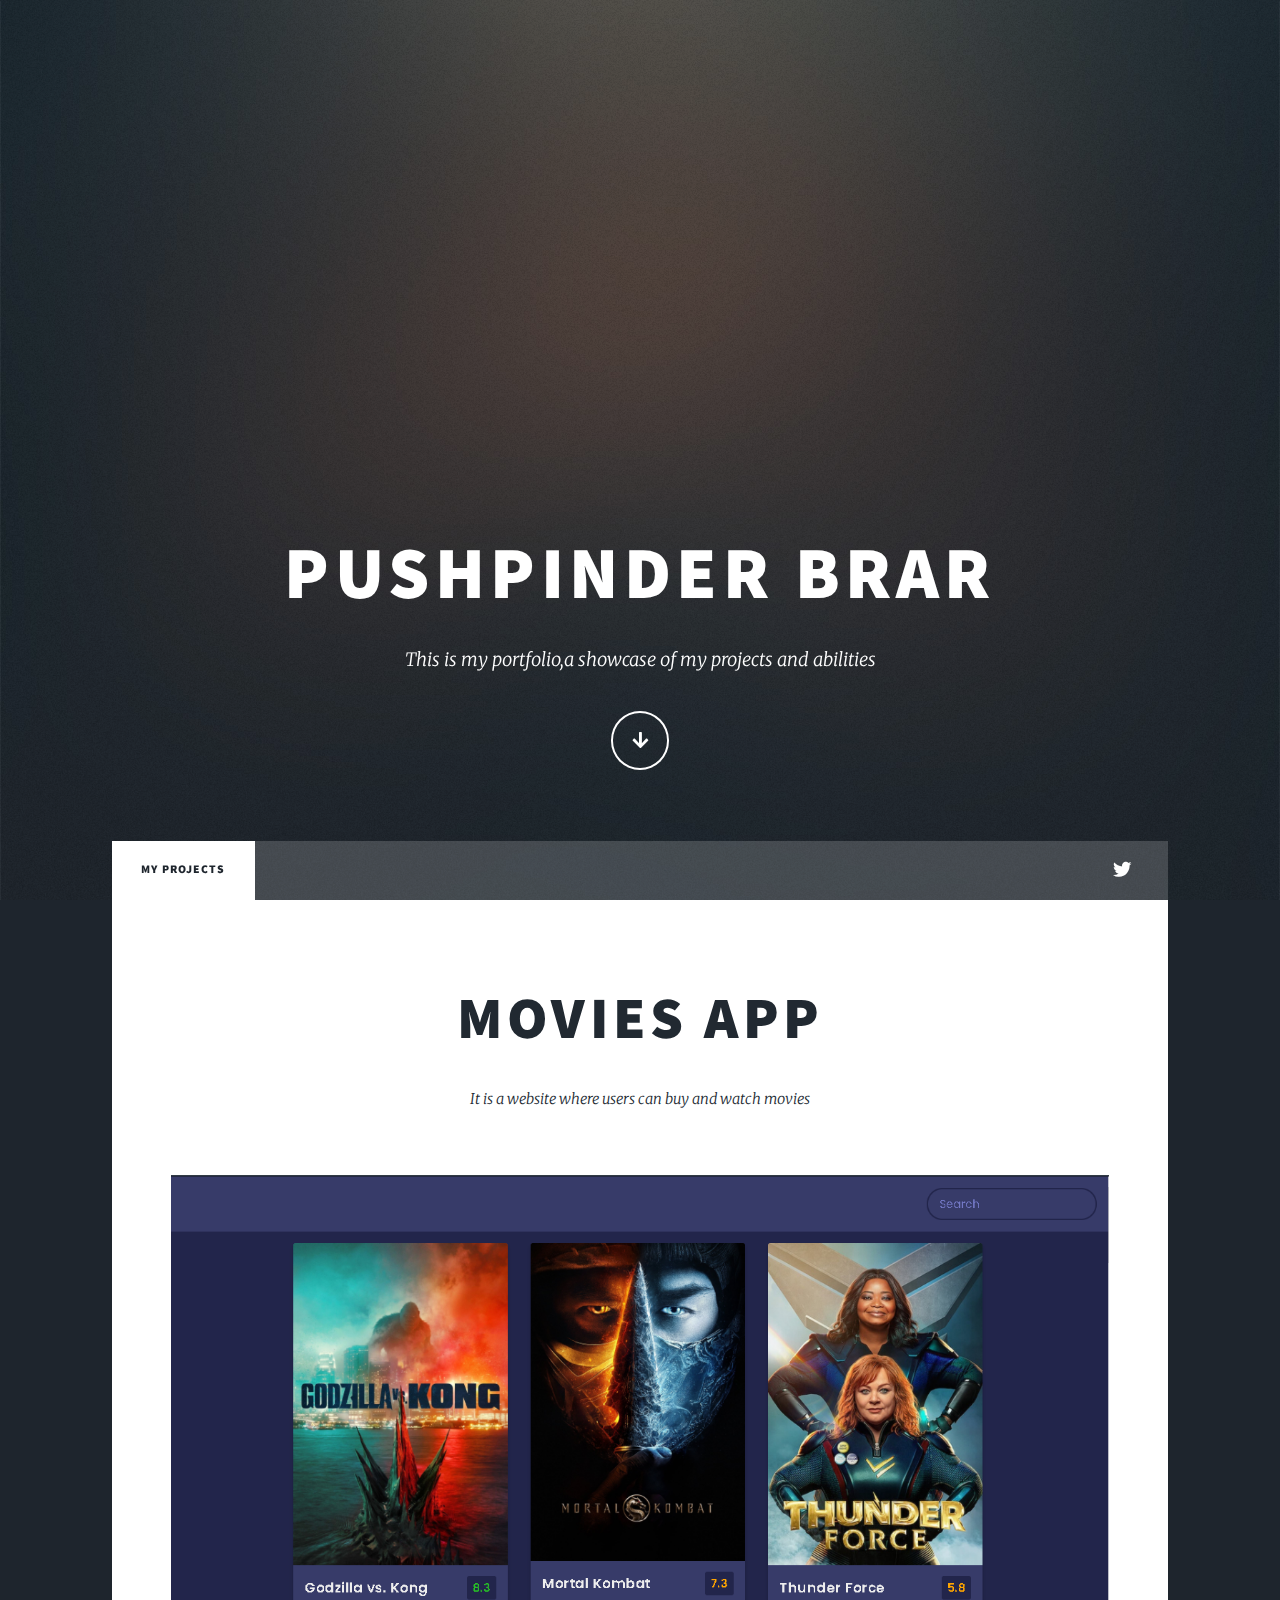
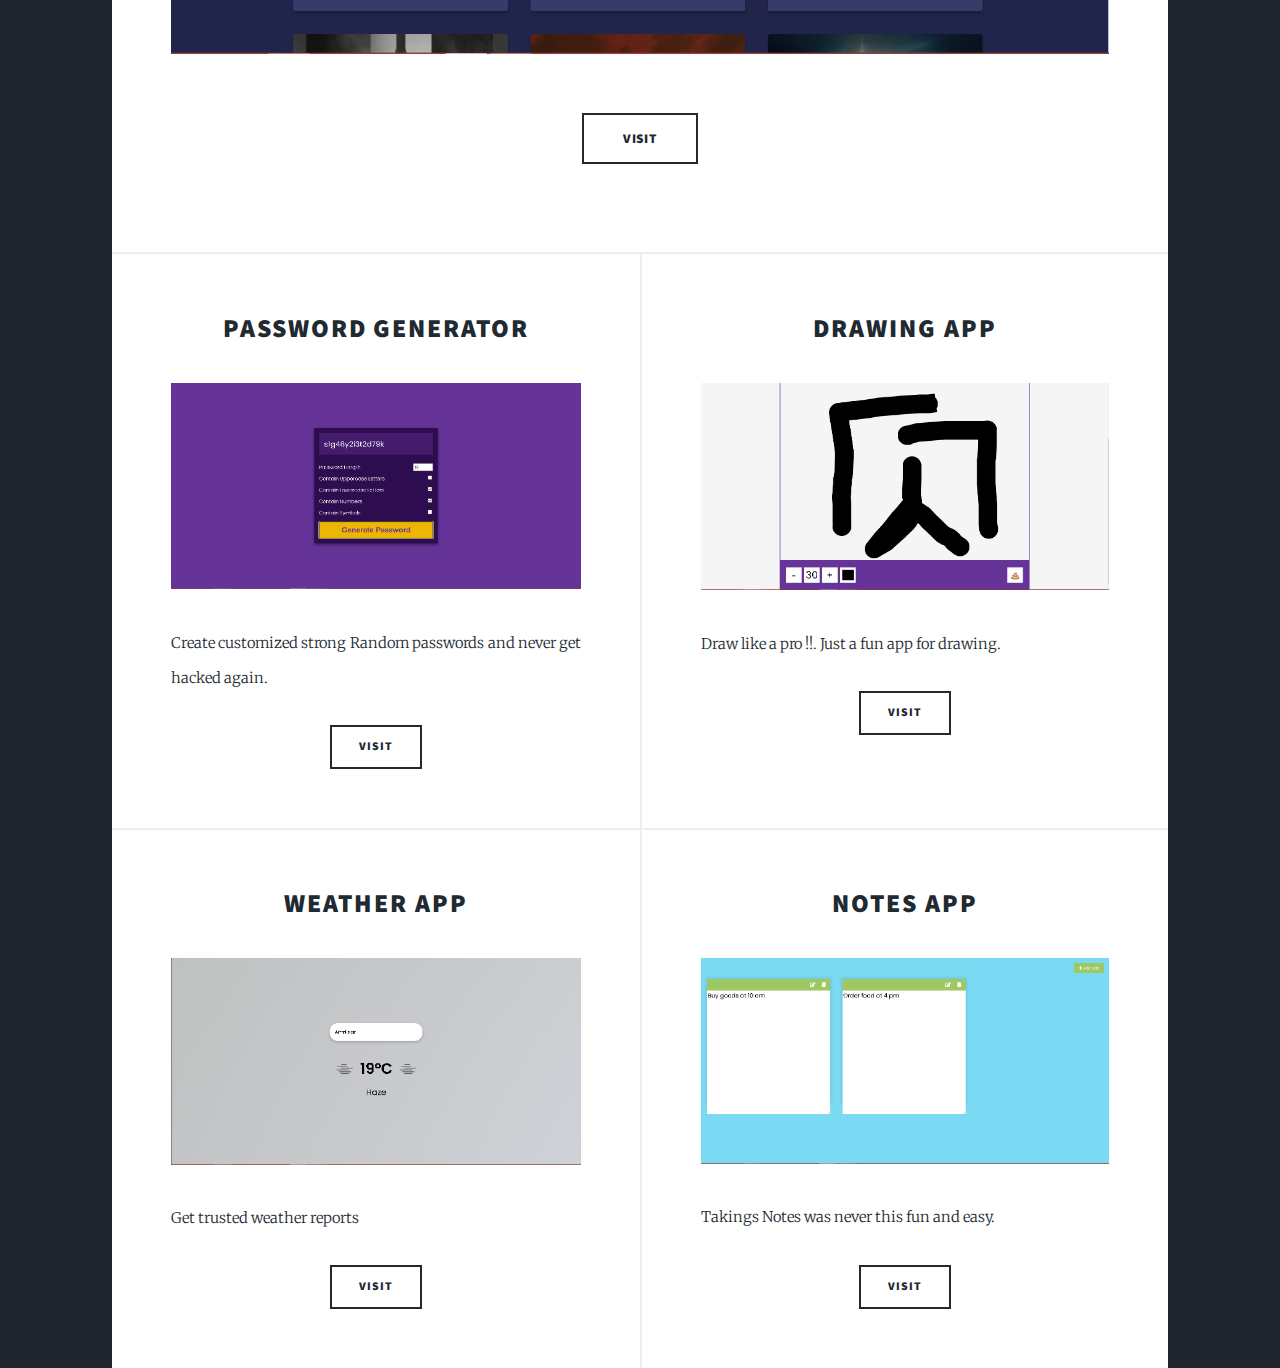
<file: index.html>
<!DOCTYPE HTML>
<html>

<head>
	<title>Massively by HTML5 UP</title>
	<meta charset="utf-8" />
	<meta name="viewport" content="width=device-width, initial-scale=1, user-scalable=no" />
	<link rel="stylesheet" href="assets/css/main.css" />
	<noscript>
		<link rel="stylesheet" href="assets/css/noscript.css" /></noscript>
</head>

<body class="is-preload">

	<!-- Wrapper -->
	<div id="wrapper" class="fade-in">

		<!-- Intro -->
		<div id="intro">
			<h1>Pushpinder Brar</h1>
			<p>This is my portfolio,a showcase of my projects and abilities</p>
			<ul class="actions">
				<li><a href="#header" class="button icon solid solo fa-arrow-down scrolly">Continue</a></li>
			</ul>
		</div>

		<!-- Header -->
		<header id="header">
			<a href="index.html" class="logo">Portfolio</a>
		</header>

		<!-- Nav -->
		<nav id="nav">
			<ul class="links">
				<li class="active"><a href="index.html">My projects</a></li>
			</ul>
			<ul class="icons">
				<li><a href="https://www.twitter.com/Pushpinderbrar1?s=09" class="icon brands fa-twitter"><span
							class="label">Twitter</span></a></li>

			</ul>
		</nav>

		<!-- Main -->
		<div id="main">

			<!-- Featured Post -->
			<article class="post featured">
				<header class="major">

					<h2>Movies app</h2>
					<p>It is a website where users can buy and watch movies</p>
				</header>
				<a href="#" class="image main"><img src="assets/images/Capture.PNG" alt="" /></a>
				<ul class="actions special">
					<li><a href="movie-app/index1.html" class="button large">visit</a></li>
				</ul>
			</article>

			<!-- Posts -->
			<section class="posts">
				<article>
					<header>

						<h2>Password Generator
						</h2>
					</header>
					<a href="#" class="image fit"><img src="assets/images/password.PNG" alt="" /></a>
					<p>Create customized strong Random passwords and never get hacked again.</p>
					<ul class="actions special">
						<li><a href="password-generator/index1.html" class="button">visit</a></li>
					</ul>
				</article>
				<article>
					<header>

						<h2>Drawing App</h2>
					</header>
					<a href="#" class="image fit"><img src="assets/images/drawings.PNG" alt="" /></a>
					<p>Draw like a pro !!. Just a fun app for drawing.</p>
					<ul class="actions special">
						<li><a href="drawing-app/index1.html" class="button">visit</a></li>
					</ul>
				</article>
				<article>
					<header>

						<h2>Weather app</h2>
					</header>
					<a href="#" class="image fit"><img src="assets/images/weather.PNG" alt="" /></a>
					<p>Get trusted weather reports</p>
					<ul class="actions special">
						<li><a href="weather-app/index1.html" class="button">visit</a></li>
					</ul>
				</article>
				<article>
					<header>

						<h2>Notes app</h2>
					</header>
					<a href="#" class="image fit"><img src="assets/images/todo.PNG" alt="" /></a>
					<p>Takings Notes was never this fun and easy.</p>
					<ul class="actions special">
						<li><a href="notes-app/index1.html" class="button">visit</a></li>
					</ul>
				</article>




		</div>

		<!-- Scripts -->
		<script src="assets/js/jquery.min.js"></script>
		<script src="assets/js/jquery.scrollex.min.js"></script>
		<script src="assets/js/jquery.scrolly.min.js"></script>
		<script src="assets/js/browser.min.js"></script>
		<script src="assets/js/breakpoints.min.js"></script>
		<script src="assets/js/util.js"></script>
		<script src="assets/js/main.js"></script>

</body>

</html>
</file>
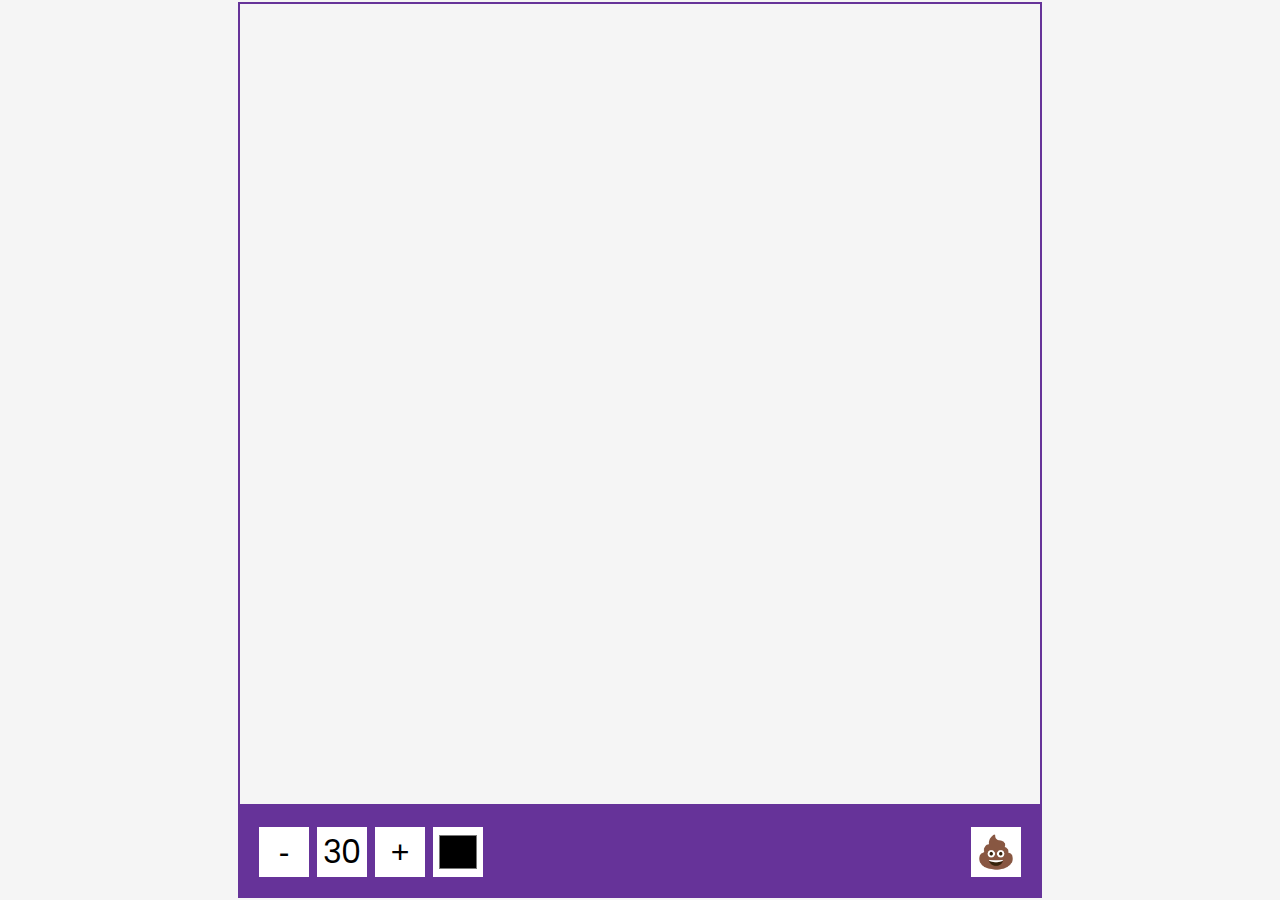
<file: drawing-app/index1.html>
<!DOCTYPE html>
<html lang="en">
    <head>
        <meta charset="UTF-8" />
        <meta name="viewport" content="width=device-width, initial-scale=1.0" />
        <title>Drawing App</title>
        <link rel="stylesheet" href="style.css" />
        <script src="script.js" defer></script>
    </head>
    <body>
        <canvas id="canvas" width="800" height="800"></canvas>
        <div class="toolbox">
            <button id="decrease">-</button>
            <span id="size">30</span>
            <button id="increase">+</button>
            <input type="color" id="color" />
            <button id="clear">💩</button>
        </div>
    </body>
</html>
</file>
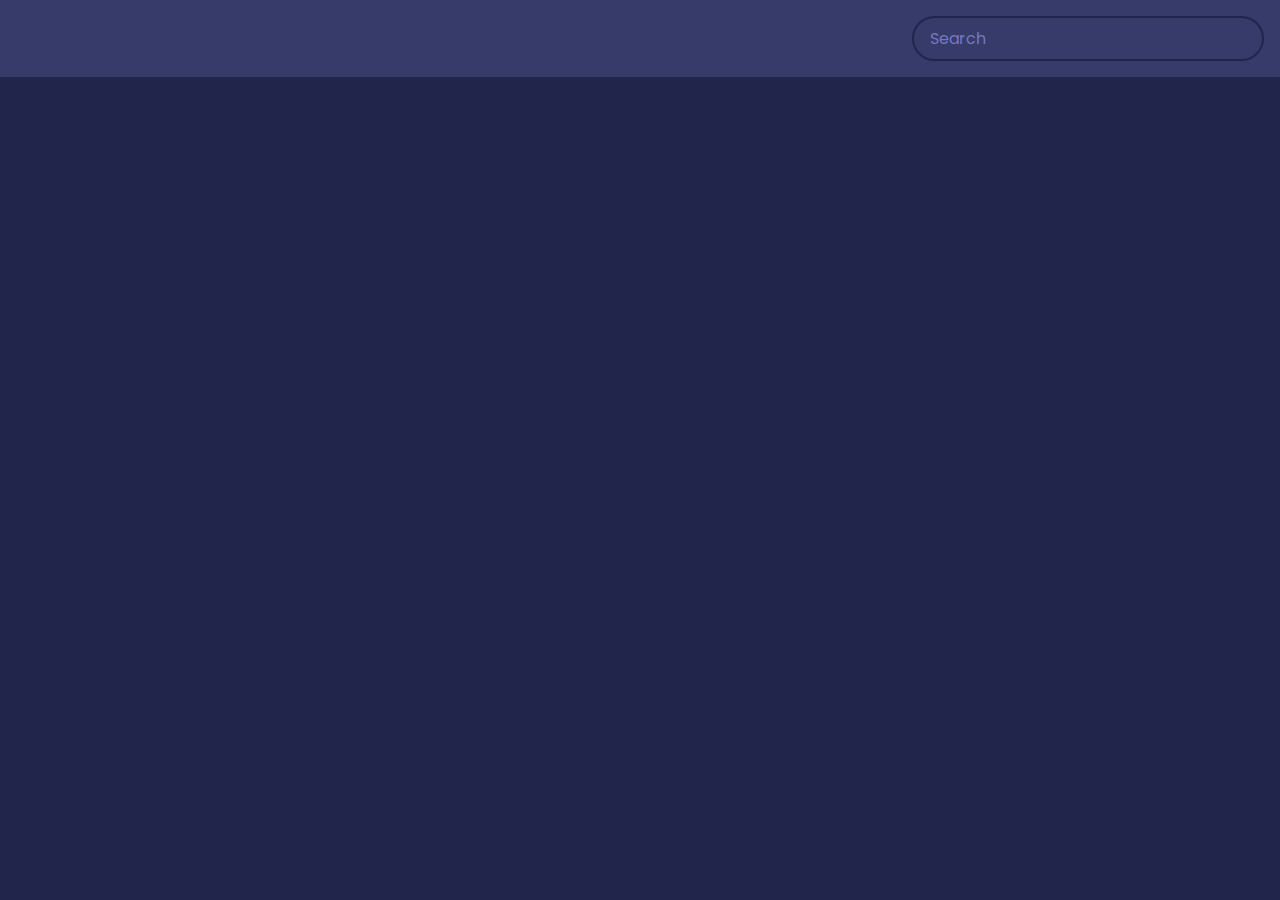
<file: movie-app/index1.html>
<!DOCTYPE html>
<html lang="en">

<head>
    <meta charset="UTF-8" />
    <meta name="viewport" content="width=device-width, initial-scale=1.0" />
    <title>Movie App</title>
    <link rel="stylesheet" href="style.css" />

</head>

<body>
    <header>
        <form id="form">
            <input type="text" id="search" placeholder="Search" class="search" />
        </form>
    </header>
    <main id="main"></main>
    <script src="script.js" defer></script>
</body>

</html>
</file>
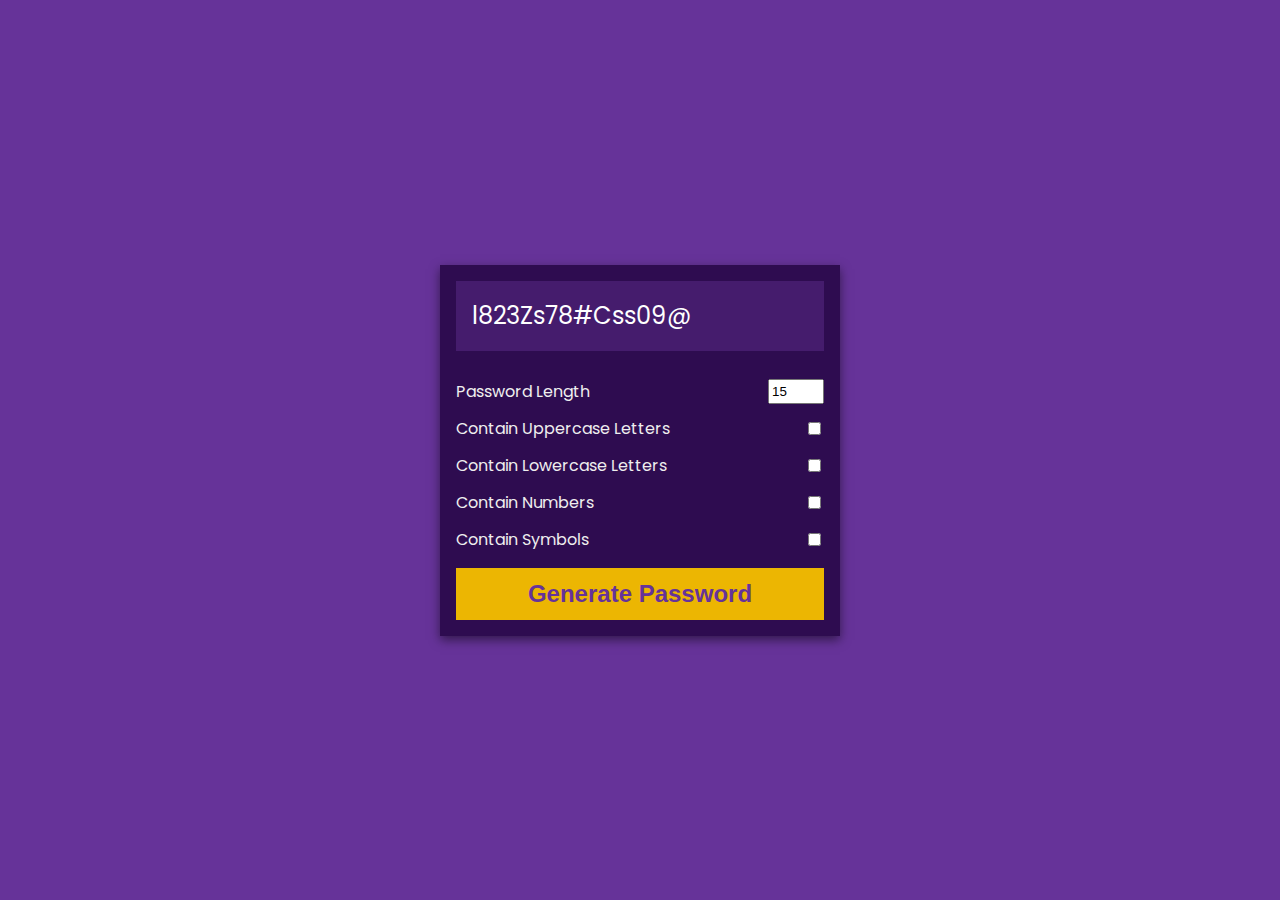
<file: password-generator/index1.html>
<!DOCTYPE html>
<html lang="en">
    <head>
        <meta charset="UTF-8" />
        <meta name="viewport" content="width=device-width, initial-scale=1.0" />
        <title>Password Generator</title>
        <link rel="stylesheet" href="style.css" />
        <script src="script.js" defer></script>
    </head>
    <body>
        <div class="pw-container">
            <div class="pw-header">
                <div class="pw">
                    <span id="pw">l823Zs78#Css09@</span>
                    <button id="copy">Copy</button>
                </div>
            </div>
            <div class="pw-body">
                <div class="form-control">
                    <label for="len">Password Length</label>
                    <input id="len" value="15" type="number" min="2" max="30" />
                </div>
                <div class="form-control">
                    <label for="upper">Contain Uppercase Letters</label>
                    <input id="upper" type="checkbox" />
                </div>
                <div class="form-control">
                    <label for="lower">Contain Lowercase Letters</label>
                    <input id="lower" type="checkbox" />
                </div>
                <div class="form-control">
                    <label for="number">Contain Numbers</label>
                    <input id="number" type="checkbox" />
                </div>
                <div class="form-control">
                    <label for="symbol">Contain Symbols</label>
                    <input id="symbol" type="checkbox" />
                </div>
                <button class="generate" id="generate">
                    Generate Password
                </button>
            </div>
        </div>
    </body>
</html>
</file>
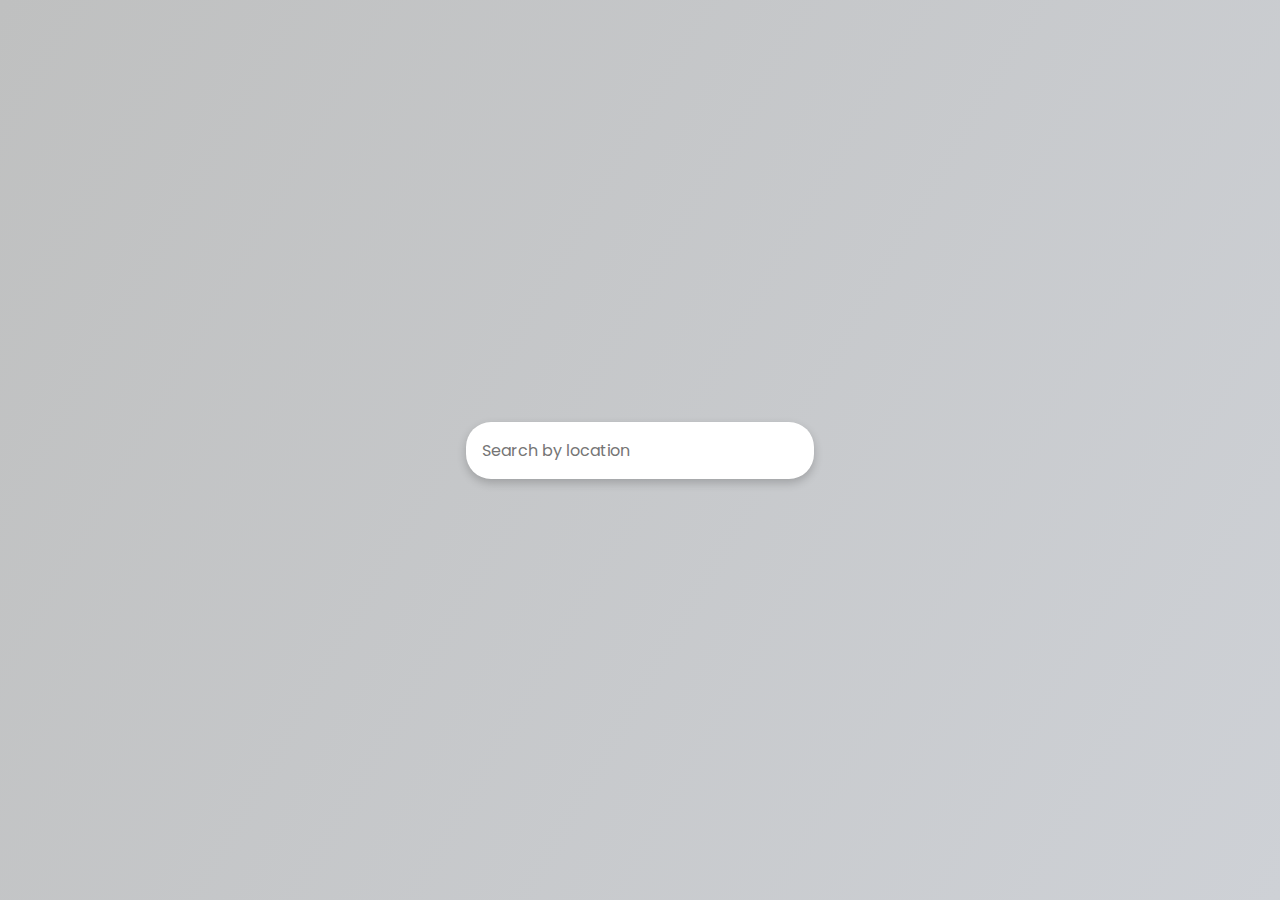
<file: weather-app/index1.html>
<!DOCTYPE html>
<html lang="en">
    <head>
        <meta charset="UTF-8" />
        <meta name="viewport" content="width=device-width, initial-scale=1.0" />
        <title>Weather App</title>
        <link rel="stylesheet" href="style.css" />
        <script src="script.js" defer></script>
    </head>
    <body>
        <form id="form">
            <input
                type="text"
                id="search"
                placeholder="Search by location"
                autocomplete="off"
            />
        </form>
        <main id="main"></main>
    </body>
</html>
</file>
<file: drawing-app/style.css>
@import url("https://fonts.googleapis.com/css2?family=Poppins:wght@200;400;600&display=swap");

* {
    box-sizing: border-box;
}

body {
    background-color: #f5f5f5;
    display: flex;
    flex-direction: column;
    align-items: center;
    justify-content: center;
    font-family: "Poppins", sans-serif;
    margin: 0;
    min-height: 100vh;
}

canvas {
    border: 2px solid rebeccapurple;
}

.toolbox {
    background-color: rebeccapurple;
    border: 1px solid rebeccapurple;
    display: flex;
    padding: 1rem;
    width: 804px;
}

.toolbox > * {
    background-color: #fff;
    border: none;
    display: inline-flex;
    align-items: center;
    justify-content: center;
    font-size: 2rem;
    padding: 0.25rem;
    margin: 0.25rem;
    height: 50px;
    width: 50px;
}

.toolbox > *:last-child {
    margin-left: auto;
}
</file>
<file: movie-app/style.css>
@import url("https://fonts.googleapis.com/css2?family=Poppins:wght@200;400;600&display=swap");

* {
    box-sizing: border-box;
}

body {
    background-color: #22254b;
    font-family: "Poppins", sans-serif;
    margin: 0;
    
    
}

header {
    background-color: #373b69;
    display: flex;
    justify-content: flex-end;
    padding: 1rem;
}

.search {
    background-color: transparent;
    border: 2px solid #22254b;
    border-radius: 50px;
    color: #fff;
    font-family: inherit;
    font-size: 1rem;
    padding: 0.5rem 1rem;
}

.search::placeholder {
    color: #7378c5;
}

.search:focus {
    background-color: #22254b;
    outline: none;
}

main {
    display: flex;
    flex-wrap: wrap;
    margin-left:155px;
}

.movie {
    background-color: #373b69;
    border-radius: 3px;
    box-shadow: 0 4px 5px rgba(0, 0, 0, 0.2);
    overflow: hidden;
    position: relative;
    margin: 1rem;
    width: 300px;
}

.movie img {
    width: 100%;
}

.movie-info {
    color: #eee;
    display: flex;
    align-items: center;
    justify-content: space-between;
    padding: 0.5rem 1rem 1rem;
    letter-spacing: 0.5px;
}

.movie-info h3 {
    margin: 0;
}

.movie-info span {
    background-color: #22254b;
    border-radius: 3px;
    font-weight: bold;
    padding: 0.25rem 0.5rem;
}
.movie-info span.green {
    color: rgb(39, 189, 39);
}

.movie-info span.orange {
    color: orange;
}

.movie-info span.red {
    color: rgb(189, 42, 42);
}

.overview {
    background-color: #fff;
    padding: 2rem;
    position: absolute;
    max-height: 100%;
    overflow: auto;
    left: 0;
    bottom: 0;
    right: 0;
    transform: translateY(101%);
    transition: transform 0.3s ease-in;
}

.overview h3 {
    margin-top: 0;
}

.movie:hover .overview {
    transform: translateY(0);
}
</file>
<file: password-generator/style.css>
@import url("https://fonts.googleapis.com/css2?family=Poppins:wght@200;400;600&display=swap");

* {
    box-sizing: border-box;
}

body {
    background-color: rebeccapurple;
    color: white;
    display: flex;
    align-items: center;
    justify-content: center;
    font-family: "Poppins", sans-serif;
    margin: 0;
    min-height: 100vh;
}

.pw-container {
    background-color: rgb(46, 12, 80);
    box-shadow: 0 4px 10px rgba(0, 0, 0, 0.5);
    min-width: 400px;
}

.pw-header {
    padding: 1rem;
}

.pw {
    background-color: rgb(69, 28, 109);
    display: flex;
    font-size: 1.5rem;
    align-items: center;
    height: 70px;
    width: 100%;
    position: relative;
    padding: 1rem;
    overflow: auto;
}

.pw button {
    background-color: white;
    border: none;
    color: rgb(29, 2, 56);
    cursor: pointer;
    font-family: inherit;
    font-weight: bold;
    padding: 0.25rem;
    position: absolute;
    top: 0;
    right: 0;
    transform: translate(0, 20%);
    transition: opacity 0.2s ease, transform 0.2s ease;
    opacity: 0;
}

.pw:hover button {
    opacity: 1;
    transform: translate(0, 0%);
}

.pw-body {
    padding: 0 1rem 1rem;
}

.form-control {
    color: #eee;
    display: flex;
    justify-content: space-between;
    margin: 0.75rem 0;
}

.generate {
    background-color: #ecb602;
    border: none;
    color: rebeccapurple;
    cursor: pointer;
    display: block;
    font-size: 1.5rem;
    font-weight: bold;
    padding: 0.75rem;
    margin-top: 1rem;
    width: 100%;
}
</file>
<file: weather-app/style.css>
@import url("https://fonts.googleapis.com/css2?family=Poppins:wght@200;400;600&display=swap");

* {
    box-sizing: border-box;
}

body {
    background: linear-gradient(300deg, #ced1d6, #bfc0c0);
    font-family: "Poppins", sans-serif;
    display: flex;
    flex-direction: column;
    align-items: center;
    justify-content: center;
    margin: 0;
    min-height: 100vh;
}

input {
    background-color: #fff;
    border: none;
    border-radius: 25px;
    box-shadow: 0 4px 10px rgba(0, 0, 0, 0.2);
    font-family: inherit;
    font-size: 1rem;
    padding: 1rem;
    min-width: 300px;
}

input:focus {
    outline: none;
}

.weather {
    font-size: 2rem;
    text-align: center;
}

.weather h2 {
    display: flex;
    align-items: center;
    margin-bottom: 0;
}
</file>
<file: assets/css/main.css>
@import url(fontawesome-all.min.css);
@import url("https://fonts.googleapis.com/css?family=Merriweather:300,700,300italic,700italic|Source+Sans+Pro:900");

/*
	Massively by HTML5 UP
	html5up.net | @ajlkn
	Free for personal and commercial use under the CCA 3.0 license (html5up.net/license)
*/

html, body, div, span, applet, object,
iframe, h1, h2, h3, h4, h5, h6, p, blockquote,
pre, a, abbr, acronym, address, big, cite,
code, del, dfn, em, img, ins, kbd, q, s, samp,
small, strike, strong, sub, sup, tt, var, b,
u, i, center, dl, dt, dd, ol, ul, li, fieldset,
form, label, legend, table, caption, tbody,
tfoot, thead, tr, th, td, article, aside,
canvas, details, embed, figure, figcaption,
footer, header, hgroup, menu, nav, output, ruby,
section, summary, time, mark, audio, video {
	margin: 0;
	padding: 0;
	border: 0;
	font-size: 100%;
	font: inherit;
	vertical-align: baseline;}

article, aside, details, figcaption, figure,
footer, header, hgroup, menu, nav, section {
	display: block;}

body {
	line-height: 1;
}

ol, ul {
	list-style: none;
}

blockquote, q {
	quotes: none;
}

	blockquote:before, blockquote:after, q:before, q:after {
		content: '';
		content: none;
	}

table {
	border-collapse: collapse;
	border-spacing: 0;
}

body {
	-webkit-text-size-adjust: none;
}

mark {
	background-color: transparent;
	color: inherit;
}

input::-moz-focus-inner {
	border: 0;
	padding: 0;
}

input, select, textarea {
	-moz-appearance: none;
	-webkit-appearance: none;
	-ms-appearance: none;
	appearance: none;
}

/* Basic */

	@-ms-viewport {
		width: device-width;
	}

	body {
		-ms-overflow-style: scrollbar;
	}

	@media screen and (max-width: 480px) {

		html, body {
			min-width: 320px;
		}

	}

	html {
		box-sizing: border-box;
	}

	*, *:before, *:after {
		box-sizing: inherit;
	}

	body {
		background-color: #1e252d;
	}

		body.is-preload *, body.is-preload *:before, body.is-preload *:after {
			-moz-animation: none !important;
			-webkit-animation: none !important;
			-ms-animation: none !important;
			animation: none !important;
			-moz-transition: none !important;
			-webkit-transition: none !important;
			-ms-transition: none !important;
			transition: none !important;
		}

/* Type */

	html {
		font-size: 16pt;
	}

		@media screen and (max-width: 1680px) {

			html {
				font-size: 12pt;
			}

		}

		@media screen and (max-width: 1280px) {

			html {
				font-size: 11pt;
			}

		}

		@media screen and (max-width: 360px) {

			html {
				font-size: 10pt;
			}

		}

	body {
		color: #212931;
	}

	body, input, select, textarea {
		font-family: "Merriweather", Georgia, serif;
		font-weight: 300;
		font-size: 1rem;
		line-height: 2.375;
	}

	a {
		-moz-transition: color 0.2s ease-in-out, background-color 0.2s ease-in-out, border-color 0.2s ease-in-out, box-shadow 0.2s ease-in-out;
		-webkit-transition: color 0.2s ease-in-out, background-color 0.2s ease-in-out, border-color 0.2s ease-in-out, box-shadow 0.2s ease-in-out;
		-ms-transition: color 0.2s ease-in-out, background-color 0.2s ease-in-out, border-color 0.2s ease-in-out, box-shadow 0.2s ease-in-out;
		transition: color 0.2s ease-in-out, background-color 0.2s ease-in-out, border-color 0.2s ease-in-out, box-shadow 0.2s ease-in-out;
		border-bottom: dotted 1px;
		text-decoration: none;
	}

		a:hover {
			border-bottom-color: transparent;
		}

	strong, b {
		font-weight: 600;
	}

	em, i {
		font-style: italic;
	}

	p {
		text-align: justify;
		margin: 0 0 2rem 0;
	}

	h1, h2, h3, h4, h5, h6 {
		font-family: "Source Sans Pro", Helvetica, sans-serif;
		font-weight: 900;
		line-height: 1.5;
		letter-spacing: 0.075em;
		text-transform: uppercase;
		margin: 0 0 1rem 0;
	}

		h1 a, h2 a, h3 a, h4 a, h5 a, h6 a {
			border-bottom: 0;
			color: inherit;
			text-decoration: none;
		}

	h1 {
		font-size: 4rem;
		line-height: 1.1;
		margin: 0 0 2rem 0;
	}

	h2 {
		font-size: 1.75rem;
		line-height: 1.3;
		margin: 0 0 1.5rem 0;
	}

	h3 {
		font-size: 1.25rem;
		margin: 0 0 1.5rem 0;
	}

	h4 {
		font-size: 1rem;
	}

	h5 {
		font-size: 0.9rem;
	}

	h6 {
		font-size: 0.8rem;
	}

	sub {
		font-size: 0.8rem;
		position: relative;
		top: 0.5rem;
	}

	sup {
		font-size: 0.8rem;
		position: relative;
		top: -0.5rem;
	}

	blockquote {
		border-left: solid 4px;
		font-style: italic;
		margin: 0 0 2rem 0;
		padding: 0.5rem 0 0.5rem 2rem;
	}

	code {
		border: solid 2px;
		font-family: "Courier New", monospace;
		font-size: 0.9rem;
		margin: 0 0.25rem;
		padding: 0.25rem 0.65rem;
	}

	pre {
		-webkit-overflow-scrolling: touch;
		font-family: "Courier New", monospace;
		font-size: 0.9rem;
		margin: 0 0 2rem 0;
	}

		pre code {
			display: block;
			line-height: 1.75;
			padding: 1rem 1.5rem;
			overflow-x: auto;
		}

	hr {
		border: 0;
		border-bottom: solid 2px;
		margin: 3rem 0;
	}

		hr.major {
			margin: 5rem 0;
		}

	.align-left {
		text-align: left;
	}

	.align-center {
		text-align: center;
	}

	.align-right {
		text-align: right;
	}

	input, select, textarea {
		color: #212931;
	}

	a {
		color: #212931;
		border-bottom-color: rgba(33, 41, 49, 0.5);
	}

		a:hover {
			border-bottom-color: transparent;
			color: #18bfef !important;
		}

	strong, b {
		color: #212931;
	}

	h1, h2, h3, h4, h5, h6 {
		color: #212931;
	}

	blockquote {
		border-left-color: #eeeeee;
	}

	code {
		background: rgba(220, 220, 220, 0.25);
		border-color: #eeeeee;
	}

	hr {
		border-bottom-color: #eeeeee;
	}

/* Row */

	.row {
		display: flex;
		flex-wrap: wrap;
		box-sizing: border-box;
		align-items: stretch;
	}

		.row > * {
			box-sizing: border-box;
		}

		.row.gtr-uniform > * > :last-child {
			margin-bottom: 0;
		}

		.row.aln-left {
			justify-content: flex-start;
		}

		.row.aln-center {
			justify-content: center;
		}

		.row.aln-right {
			justify-content: flex-end;
		}

		.row.aln-top {
			align-items: flex-start;
		}

		.row.aln-middle {
			align-items: center;
		}

		.row.aln-bottom {
			align-items: flex-end;
		}

		.row > .imp {
			order: -1;
		}

		.row > .col-1 {
			width: 8.33333%;
		}

		.row > .off-1 {
			margin-left: 8.33333%;
		}

		.row > .col-2 {
			width: 16.66667%;
		}

		.row > .off-2 {
			margin-left: 16.66667%;
		}

		.row > .col-3 {
			width: 25%;
		}

		.row > .off-3 {
			margin-left: 25%;
		}

		.row > .col-4 {
			width: 33.33333%;
		}

		.row > .off-4 {
			margin-left: 33.33333%;
		}

		.row > .col-5 {
			width: 41.66667%;
		}

		.row > .off-5 {
			margin-left: 41.66667%;
		}

		.row > .col-6 {
			width: 50%;
		}

		.row > .off-6 {
			margin-left: 50%;
		}

		.row > .col-7 {
			width: 58.33333%;
		}

		.row > .off-7 {
			margin-left: 58.33333%;
		}

		.row > .col-8 {
			width: 66.66667%;
		}

		.row > .off-8 {
			margin-left: 66.66667%;
		}

		.row > .col-9 {
			width: 75%;
		}

		.row > .off-9 {
			margin-left: 75%;
		}

		.row > .col-10 {
			width: 83.33333%;
		}

		.row > .off-10 {
			margin-left: 83.33333%;
		}

		.row > .col-11 {
			width: 91.66667%;
		}

		.row > .off-11 {
			margin-left: 91.66667%;
		}

		.row > .col-12 {
			width: 100%;
		}

		.row > .off-12 {
			margin-left: 100%;
		}

		.row.gtr-0 {
			margin-top: 0;
			margin-left: 0rem;
		}

			.row.gtr-0 > * {
				padding: 0 0 0 0rem;
			}

			.row.gtr-0.gtr-uniform {
				margin-top: 0rem;
			}

				.row.gtr-0.gtr-uniform > * {
					padding-top: 0rem;
				}

		.row.gtr-25 {
			margin-top: 0;
			margin-left: -0.375rem;
		}

			.row.gtr-25 > * {
				padding: 0 0 0 0.375rem;
			}

			.row.gtr-25.gtr-uniform {
				margin-top: -0.375rem;
			}

				.row.gtr-25.gtr-uniform > * {
					padding-top: 0.375rem;
				}

		.row.gtr-50 {
			margin-top: 0;
			margin-left: -0.75rem;
		}

			.row.gtr-50 > * {
				padding: 0 0 0 0.75rem;
			}

			.row.gtr-50.gtr-uniform {
				margin-top: -0.75rem;
			}

				.row.gtr-50.gtr-uniform > * {
					padding-top: 0.75rem;
				}

		.row {
			margin-top: 0;
			margin-left: -1.5rem;
		}

			.row > * {
				padding: 0 0 0 1.5rem;
			}

			.row.gtr-uniform {
				margin-top: -1.5rem;
			}

				.row.gtr-uniform > * {
					padding-top: 1.5rem;
				}

		.row.gtr-150 {
			margin-top: 0;
			margin-left: -2.25rem;
		}

			.row.gtr-150 > * {
				padding: 0 0 0 2.25rem;
			}

			.row.gtr-150.gtr-uniform {
				margin-top: -2.25rem;
			}

				.row.gtr-150.gtr-uniform > * {
					padding-top: 2.25rem;
				}

		.row.gtr-200 {
			margin-top: 0;
			margin-left: -3rem;
		}

			.row.gtr-200 > * {
				padding: 0 0 0 3rem;
			}

			.row.gtr-200.gtr-uniform {
				margin-top: -3rem;
			}

				.row.gtr-200.gtr-uniform > * {
					padding-top: 3rem;
				}

		@media screen and (max-width: 1680px) {

			.row {
				display: flex;
				flex-wrap: wrap;
				box-sizing: border-box;
				align-items: stretch;
			}

				.row > * {
					box-sizing: border-box;
				}

				.row.gtr-uniform > * > :last-child {
					margin-bottom: 0;
				}

				.row.aln-left {
					justify-content: flex-start;
				}

				.row.aln-center {
					justify-content: center;
				}

				.row.aln-right {
					justify-content: flex-end;
				}

				.row.aln-top {
					align-items: flex-start;
				}

				.row.aln-middle {
					align-items: center;
				}

				.row.aln-bottom {
					align-items: flex-end;
				}

				.row > .imp-xlarge {
					order: -1;
				}

				.row > .col-1-xlarge {
					width: 8.33333%;
				}

				.row > .off-1-xlarge {
					margin-left: 8.33333%;
				}

				.row > .col-2-xlarge {
					width: 16.66667%;
				}

				.row > .off-2-xlarge {
					margin-left: 16.66667%;
				}

				.row > .col-3-xlarge {
					width: 25%;
				}

				.row > .off-3-xlarge {
					margin-left: 25%;
				}

				.row > .col-4-xlarge {
					width: 33.33333%;
				}

				.row > .off-4-xlarge {
					margin-left: 33.33333%;
				}

				.row > .col-5-xlarge {
					width: 41.66667%;
				}

				.row > .off-5-xlarge {
					margin-left: 41.66667%;
				}

				.row > .col-6-xlarge {
					width: 50%;
				}

				.row > .off-6-xlarge {
					margin-left: 50%;
				}

				.row > .col-7-xlarge {
					width: 58.33333%;
				}

				.row > .off-7-xlarge {
					margin-left: 58.33333%;
				}

				.row > .col-8-xlarge {
					width: 66.66667%;
				}

				.row > .off-8-xlarge {
					margin-left: 66.66667%;
				}

				.row > .col-9-xlarge {
					width: 75%;
				}

				.row > .off-9-xlarge {
					margin-left: 75%;
				}

				.row > .col-10-xlarge {
					width: 83.33333%;
				}

				.row > .off-10-xlarge {
					margin-left: 83.33333%;
				}

				.row > .col-11-xlarge {
					width: 91.66667%;
				}

				.row > .off-11-xlarge {
					margin-left: 91.66667%;
				}

				.row > .col-12-xlarge {
					width: 100%;
				}

				.row > .off-12-xlarge {
					margin-left: 100%;
				}

				.row.gtr-0 {
					margin-top: 0;
					margin-left: 0rem;
				}

					.row.gtr-0 > * {
						padding: 0 0 0 0rem;
					}

					.row.gtr-0.gtr-uniform {
						margin-top: 0rem;
					}

						.row.gtr-0.gtr-uniform > * {
							padding-top: 0rem;
						}

				.row.gtr-25 {
					margin-top: 0;
					margin-left: -0.375rem;
				}

					.row.gtr-25 > * {
						padding: 0 0 0 0.375rem;
					}

					.row.gtr-25.gtr-uniform {
						margin-top: -0.375rem;
					}

						.row.gtr-25.gtr-uniform > * {
							padding-top: 0.375rem;
						}

				.row.gtr-50 {
					margin-top: 0;
					margin-left: -0.75rem;
				}

					.row.gtr-50 > * {
						padding: 0 0 0 0.75rem;
					}

					.row.gtr-50.gtr-uniform {
						margin-top: -0.75rem;
					}

						.row.gtr-50.gtr-uniform > * {
							padding-top: 0.75rem;
						}

				.row {
					margin-top: 0;
					margin-left: -1.5rem;
				}

					.row > * {
						padding: 0 0 0 1.5rem;
					}

					.row.gtr-uniform {
						margin-top: -1.5rem;
					}

						.row.gtr-uniform > * {
							padding-top: 1.5rem;
						}

				.row.gtr-150 {
					margin-top: 0;
					margin-left: -2.25rem;
				}

					.row.gtr-150 > * {
						padding: 0 0 0 2.25rem;
					}

					.row.gtr-150.gtr-uniform {
						margin-top: -2.25rem;
					}

						.row.gtr-150.gtr-uniform > * {
							padding-top: 2.25rem;
						}

				.row.gtr-200 {
					margin-top: 0;
					margin-left: -3rem;
				}

					.row.gtr-200 > * {
						padding: 0 0 0 3rem;
					}

					.row.gtr-200.gtr-uniform {
						margin-top: -3rem;
					}

						.row.gtr-200.gtr-uniform > * {
							padding-top: 3rem;
						}

		}

		@media screen and (max-width: 1280px) {

			.row {
				display: flex;
				flex-wrap: wrap;
				box-sizing: border-box;
				align-items: stretch;
			}

				.row > * {
					box-sizing: border-box;
				}

				.row.gtr-uniform > * > :last-child {
					margin-bottom: 0;
				}

				.row.aln-left {
					justify-content: flex-start;
				}

				.row.aln-center {
					justify-content: center;
				}

				.row.aln-right {
					justify-content: flex-end;
				}

				.row.aln-top {
					align-items: flex-start;
				}

				.row.aln-middle {
					align-items: center;
				}

				.row.aln-bottom {
					align-items: flex-end;
				}

				.row > .imp-large {
					order: -1;
				}

				.row > .col-1-large {
					width: 8.33333%;
				}

				.row > .off-1-large {
					margin-left: 8.33333%;
				}

				.row > .col-2-large {
					width: 16.66667%;
				}

				.row > .off-2-large {
					margin-left: 16.66667%;
				}

				.row > .col-3-large {
					width: 25%;
				}

				.row > .off-3-large {
					margin-left: 25%;
				}

				.row > .col-4-large {
					width: 33.33333%;
				}

				.row > .off-4-large {
					margin-left: 33.33333%;
				}

				.row > .col-5-large {
					width: 41.66667%;
				}

				.row > .off-5-large {
					margin-left: 41.66667%;
				}

				.row > .col-6-large {
					width: 50%;
				}

				.row > .off-6-large {
					margin-left: 50%;
				}

				.row > .col-7-large {
					width: 58.33333%;
				}

				.row > .off-7-large {
					margin-left: 58.33333%;
				}

				.row > .col-8-large {
					width: 66.66667%;
				}

				.row > .off-8-large {
					margin-left: 66.66667%;
				}

				.row > .col-9-large {
					width: 75%;
				}

				.row > .off-9-large {
					margin-left: 75%;
				}

				.row > .col-10-large {
					width: 83.33333%;
				}

				.row > .off-10-large {
					margin-left: 83.33333%;
				}

				.row > .col-11-large {
					width: 91.66667%;
				}

				.row > .off-11-large {
					margin-left: 91.66667%;
				}

				.row > .col-12-large {
					width: 100%;
				}

				.row > .off-12-large {
					margin-left: 100%;
				}

				.row.gtr-0 {
					margin-top: 0;
					margin-left: 0rem;
				}

					.row.gtr-0 > * {
						padding: 0 0 0 0rem;
					}

					.row.gtr-0.gtr-uniform {
						margin-top: 0rem;
					}

						.row.gtr-0.gtr-uniform > * {
							padding-top: 0rem;
						}

				.row.gtr-25 {
					margin-top: 0;
					margin-left: -0.375rem;
				}

					.row.gtr-25 > * {
						padding: 0 0 0 0.375rem;
					}

					.row.gtr-25.gtr-uniform {
						margin-top: -0.375rem;
					}

						.row.gtr-25.gtr-uniform > * {
							padding-top: 0.375rem;
						}

				.row.gtr-50 {
					margin-top: 0;
					margin-left: -0.75rem;
				}

					.row.gtr-50 > * {
						padding: 0 0 0 0.75rem;
					}

					.row.gtr-50.gtr-uniform {
						margin-top: -0.75rem;
					}

						.row.gtr-50.gtr-uniform > * {
							padding-top: 0.75rem;
						}

				.row {
					margin-top: 0;
					margin-left: -1.5rem;
				}

					.row > * {
						padding: 0 0 0 1.5rem;
					}

					.row.gtr-uniform {
						margin-top: -1.5rem;
					}

						.row.gtr-uniform > * {
							padding-top: 1.5rem;
						}

				.row.gtr-150 {
					margin-top: 0;
					margin-left: -2.25rem;
				}

					.row.gtr-150 > * {
						padding: 0 0 0 2.25rem;
					}

					.row.gtr-150.gtr-uniform {
						margin-top: -2.25rem;
					}

						.row.gtr-150.gtr-uniform > * {
							padding-top: 2.25rem;
						}

				.row.gtr-200 {
					margin-top: 0;
					margin-left: -3rem;
				}

					.row.gtr-200 > * {
						padding: 0 0 0 3rem;
					}

					.row.gtr-200.gtr-uniform {
						margin-top: -3rem;
					}

						.row.gtr-200.gtr-uniform > * {
							padding-top: 3rem;
						}

		}

		@media screen and (max-width: 980px) {

			.row {
				display: flex;
				flex-wrap: wrap;
				box-sizing: border-box;
				align-items: stretch;
			}

				.row > * {
					box-sizing: border-box;
				}

				.row.gtr-uniform > * > :last-child {
					margin-bottom: 0;
				}

				.row.aln-left {
					justify-content: flex-start;
				}

				.row.aln-center {
					justify-content: center;
				}

				.row.aln-right {
					justify-content: flex-end;
				}

				.row.aln-top {
					align-items: flex-start;
				}

				.row.aln-middle {
					align-items: center;
				}

				.row.aln-bottom {
					align-items: flex-end;
				}

				.row > .imp-medium {
					order: -1;
				}

				.row > .col-1-medium {
					width: 8.33333%;
				}

				.row > .off-1-medium {
					margin-left: 8.33333%;
				}

				.row > .col-2-medium {
					width: 16.66667%;
				}

				.row > .off-2-medium {
					margin-left: 16.66667%;
				}

				.row > .col-3-medium {
					width: 25%;
				}

				.row > .off-3-medium {
					margin-left: 25%;
				}

				.row > .col-4-medium {
					width: 33.33333%;
				}

				.row > .off-4-medium {
					margin-left: 33.33333%;
				}

				.row > .col-5-medium {
					width: 41.66667%;
				}

				.row > .off-5-medium {
					margin-left: 41.66667%;
				}

				.row > .col-6-medium {
					width: 50%;
				}

				.row > .off-6-medium {
					margin-left: 50%;
				}

				.row > .col-7-medium {
					width: 58.33333%;
				}

				.row > .off-7-medium {
					margin-left: 58.33333%;
				}

				.row > .col-8-medium {
					width: 66.66667%;
				}

				.row > .off-8-medium {
					margin-left: 66.66667%;
				}

				.row > .col-9-medium {
					width: 75%;
				}

				.row > .off-9-medium {
					margin-left: 75%;
				}

				.row > .col-10-medium {
					width: 83.33333%;
				}

				.row > .off-10-medium {
					margin-left: 83.33333%;
				}

				.row > .col-11-medium {
					width: 91.66667%;
				}

				.row > .off-11-medium {
					margin-left: 91.66667%;
				}

				.row > .col-12-medium {
					width: 100%;
				}

				.row > .off-12-medium {
					margin-left: 100%;
				}

				.row.gtr-0 {
					margin-top: 0;
					margin-left: 0rem;
				}

					.row.gtr-0 > * {
						padding: 0 0 0 0rem;
					}

					.row.gtr-0.gtr-uniform {
						margin-top: 0rem;
					}

						.row.gtr-0.gtr-uniform > * {
							padding-top: 0rem;
						}

				.row.gtr-25 {
					margin-top: 0;
					margin-left: -0.375rem;
				}

					.row.gtr-25 > * {
						padding: 0 0 0 0.375rem;
					}

					.row.gtr-25.gtr-uniform {
						margin-top: -0.375rem;
					}

						.row.gtr-25.gtr-uniform > * {
							padding-top: 0.375rem;
						}

				.row.gtr-50 {
					margin-top: 0;
					margin-left: -0.75rem;
				}

					.row.gtr-50 > * {
						padding: 0 0 0 0.75rem;
					}

					.row.gtr-50.gtr-uniform {
						margin-top: -0.75rem;
					}

						.row.gtr-50.gtr-uniform > * {
							padding-top: 0.75rem;
						}

				.row {
					margin-top: 0;
					margin-left: -1.5rem;
				}

					.row > * {
						padding: 0 0 0 1.5rem;
					}

					.row.gtr-uniform {
						margin-top: -1.5rem;
					}

						.row.gtr-uniform > * {
							padding-top: 1.5rem;
						}

				.row.gtr-150 {
					margin-top: 0;
					margin-left: -2.25rem;
				}

					.row.gtr-150 > * {
						padding: 0 0 0 2.25rem;
					}

					.row.gtr-150.gtr-uniform {
						margin-top: -2.25rem;
					}

						.row.gtr-150.gtr-uniform > * {
							padding-top: 2.25rem;
						}

				.row.gtr-200 {
					margin-top: 0;
					margin-left: -3rem;
				}

					.row.gtr-200 > * {
						padding: 0 0 0 3rem;
					}

					.row.gtr-200.gtr-uniform {
						margin-top: -3rem;
					}

						.row.gtr-200.gtr-uniform > * {
							padding-top: 3rem;
						}

		}

		@media screen and (max-width: 736px) {

			.row {
				display: flex;
				flex-wrap: wrap;
				box-sizing: border-box;
				align-items: stretch;
			}

				.row > * {
					box-sizing: border-box;
				}

				.row.gtr-uniform > * > :last-child {
					margin-bottom: 0;
				}

				.row.aln-left {
					justify-content: flex-start;
				}

				.row.aln-center {
					justify-content: center;
				}

				.row.aln-right {
					justify-content: flex-end;
				}

				.row.aln-top {
					align-items: flex-start;
				}

				.row.aln-middle {
					align-items: center;
				}

				.row.aln-bottom {
					align-items: flex-end;
				}

				.row > .imp-small {
					order: -1;
				}

				.row > .col-1-small {
					width: 8.33333%;
				}

				.row > .off-1-small {
					margin-left: 8.33333%;
				}

				.row > .col-2-small {
					width: 16.66667%;
				}

				.row > .off-2-small {
					margin-left: 16.66667%;
				}

				.row > .col-3-small {
					width: 25%;
				}

				.row > .off-3-small {
					margin-left: 25%;
				}

				.row > .col-4-small {
					width: 33.33333%;
				}

				.row > .off-4-small {
					margin-left: 33.33333%;
				}

				.row > .col-5-small {
					width: 41.66667%;
				}

				.row > .off-5-small {
					margin-left: 41.66667%;
				}

				.row > .col-6-small {
					width: 50%;
				}

				.row > .off-6-small {
					margin-left: 50%;
				}

				.row > .col-7-small {
					width: 58.33333%;
				}

				.row > .off-7-small {
					margin-left: 58.33333%;
				}

				.row > .col-8-small {
					width: 66.66667%;
				}

				.row > .off-8-small {
					margin-left: 66.66667%;
				}

				.row > .col-9-small {
					width: 75%;
				}

				.row > .off-9-small {
					margin-left: 75%;
				}

				.row > .col-10-small {
					width: 83.33333%;
				}

				.row > .off-10-small {
					margin-left: 83.33333%;
				}

				.row > .col-11-small {
					width: 91.66667%;
				}

				.row > .off-11-small {
					margin-left: 91.66667%;
				}

				.row > .col-12-small {
					width: 100%;
				}

				.row > .off-12-small {
					margin-left: 100%;
				}

				.row.gtr-0 {
					margin-top: 0;
					margin-left: 0rem;
				}

					.row.gtr-0 > * {
						padding: 0 0 0 0rem;
					}

					.row.gtr-0.gtr-uniform {
						margin-top: 0rem;
					}

						.row.gtr-0.gtr-uniform > * {
							padding-top: 0rem;
						}

				.row.gtr-25 {
					margin-top: 0;
					margin-left: -0.375rem;
				}

					.row.gtr-25 > * {
						padding: 0 0 0 0.375rem;
					}

					.row.gtr-25.gtr-uniform {
						margin-top: -0.375rem;
					}

						.row.gtr-25.gtr-uniform > * {
							padding-top: 0.375rem;
						}

				.row.gtr-50 {
					margin-top: 0;
					margin-left: -0.75rem;
				}

					.row.gtr-50 > * {
						padding: 0 0 0 0.75rem;
					}

					.row.gtr-50.gtr-uniform {
						margin-top: -0.75rem;
					}

						.row.gtr-50.gtr-uniform > * {
							padding-top: 0.75rem;
						}

				.row {
					margin-top: 0;
					margin-left: -1.5rem;
				}

					.row > * {
						padding: 0 0 0 1.5rem;
					}

					.row.gtr-uniform {
						margin-top: -1.5rem;
					}

						.row.gtr-uniform > * {
							padding-top: 1.5rem;
						}

				.row.gtr-150 {
					margin-top: 0;
					margin-left: -2.25rem;
				}

					.row.gtr-150 > * {
						padding: 0 0 0 2.25rem;
					}

					.row.gtr-150.gtr-uniform {
						margin-top: -2.25rem;
					}

						.row.gtr-150.gtr-uniform > * {
							padding-top: 2.25rem;
						}

				.row.gtr-200 {
					margin-top: 0;
					margin-left: -3rem;
				}

					.row.gtr-200 > * {
						padding: 0 0 0 3rem;
					}

					.row.gtr-200.gtr-uniform {
						margin-top: -3rem;
					}

						.row.gtr-200.gtr-uniform > * {
							padding-top: 3rem;
						}

		}

		@media screen and (max-width: 480px) {

			.row {
				display: flex;
				flex-wrap: wrap;
				box-sizing: border-box;
				align-items: stretch;
			}

				.row > * {
					box-sizing: border-box;
				}

				.row.gtr-uniform > * > :last-child {
					margin-bottom: 0;
				}

				.row.aln-left {
					justify-content: flex-start;
				}

				.row.aln-center {
					justify-content: center;
				}

				.row.aln-right {
					justify-content: flex-end;
				}

				.row.aln-top {
					align-items: flex-start;
				}

				.row.aln-middle {
					align-items: center;
				}

				.row.aln-bottom {
					align-items: flex-end;
				}

				.row > .imp-xsmall {
					order: -1;
				}

				.row > .col-1-xsmall {
					width: 8.33333%;
				}

				.row > .off-1-xsmall {
					margin-left: 8.33333%;
				}

				.row > .col-2-xsmall {
					width: 16.66667%;
				}

				.row > .off-2-xsmall {
					margin-left: 16.66667%;
				}

				.row > .col-3-xsmall {
					width: 25%;
				}

				.row > .off-3-xsmall {
					margin-left: 25%;
				}

				.row > .col-4-xsmall {
					width: 33.33333%;
				}

				.row > .off-4-xsmall {
					margin-left: 33.33333%;
				}

				.row > .col-5-xsmall {
					width: 41.66667%;
				}

				.row > .off-5-xsmall {
					margin-left: 41.66667%;
				}

				.row > .col-6-xsmall {
					width: 50%;
				}

				.row > .off-6-xsmall {
					margin-left: 50%;
				}

				.row > .col-7-xsmall {
					width: 58.33333%;
				}

				.row > .off-7-xsmall {
					margin-left: 58.33333%;
				}

				.row > .col-8-xsmall {
					width: 66.66667%;
				}

				.row > .off-8-xsmall {
					margin-left: 66.66667%;
				}

				.row > .col-9-xsmall {
					width: 75%;
				}

				.row > .off-9-xsmall {
					margin-left: 75%;
				}

				.row > .col-10-xsmall {
					width: 83.33333%;
				}

				.row > .off-10-xsmall {
					margin-left: 83.33333%;
				}

				.row > .col-11-xsmall {
					width: 91.66667%;
				}

				.row > .off-11-xsmall {
					margin-left: 91.66667%;
				}

				.row > .col-12-xsmall {
					width: 100%;
				}

				.row > .off-12-xsmall {
					margin-left: 100%;
				}

				.row.gtr-0 {
					margin-top: 0;
					margin-left: 0rem;
				}

					.row.gtr-0 > * {
						padding: 0 0 0 0rem;
					}

					.row.gtr-0.gtr-uniform {
						margin-top: 0rem;
					}

						.row.gtr-0.gtr-uniform > * {
							padding-top: 0rem;
						}

				.row.gtr-25 {
					margin-top: 0;
					margin-left: -0.375rem;
				}

					.row.gtr-25 > * {
						padding: 0 0 0 0.375rem;
					}

					.row.gtr-25.gtr-uniform {
						margin-top: -0.375rem;
					}

						.row.gtr-25.gtr-uniform > * {
							padding-top: 0.375rem;
						}

				.row.gtr-50 {
					margin-top: 0;
					margin-left: -0.75rem;
				}

					.row.gtr-50 > * {
						padding: 0 0 0 0.75rem;
					}

					.row.gtr-50.gtr-uniform {
						margin-top: -0.75rem;
					}

						.row.gtr-50.gtr-uniform > * {
							padding-top: 0.75rem;
						}

				.row {
					margin-top: 0;
					margin-left: -1.5rem;
				}

					.row > * {
						padding: 0 0 0 1.5rem;
					}

					.row.gtr-uniform {
						margin-top: -1.5rem;
					}

						.row.gtr-uniform > * {
							padding-top: 1.5rem;
						}

				.row.gtr-150 {
					margin-top: 0;
					margin-left: -2.25rem;
				}

					.row.gtr-150 > * {
						padding: 0 0 0 2.25rem;
					}

					.row.gtr-150.gtr-uniform {
						margin-top: -2.25rem;
					}

						.row.gtr-150.gtr-uniform > * {
							padding-top: 2.25rem;
						}

				.row.gtr-200 {
					margin-top: 0;
					margin-left: -3rem;
				}

					.row.gtr-200 > * {
						padding: 0 0 0 3rem;
					}

					.row.gtr-200.gtr-uniform {
						margin-top: -3rem;
					}

						.row.gtr-200.gtr-uniform > * {
							padding-top: 3rem;
						}

		}

		@media screen and (max-width: 360px) {

			.row {
				display: flex;
				flex-wrap: wrap;
				box-sizing: border-box;
				align-items: stretch;
			}

				.row > * {
					box-sizing: border-box;
				}

				.row.gtr-uniform > * > :last-child {
					margin-bottom: 0;
				}

				.row.aln-left {
					justify-content: flex-start;
				}

				.row.aln-center {
					justify-content: center;
				}

				.row.aln-right {
					justify-content: flex-end;
				}

				.row.aln-top {
					align-items: flex-start;
				}

				.row.aln-middle {
					align-items: center;
				}

				.row.aln-bottom {
					align-items: flex-end;
				}

				.row > .imp-xxsmall {
					order: -1;
				}

				.row > .col-1-xxsmall {
					width: 8.33333%;
				}

				.row > .off-1-xxsmall {
					margin-left: 8.33333%;
				}

				.row > .col-2-xxsmall {
					width: 16.66667%;
				}

				.row > .off-2-xxsmall {
					margin-left: 16.66667%;
				}

				.row > .col-3-xxsmall {
					width: 25%;
				}

				.row > .off-3-xxsmall {
					margin-left: 25%;
				}

				.row > .col-4-xxsmall {
					width: 33.33333%;
				}

				.row > .off-4-xxsmall {
					margin-left: 33.33333%;
				}

				.row > .col-5-xxsmall {
					width: 41.66667%;
				}

				.row > .off-5-xxsmall {
					margin-left: 41.66667%;
				}

				.row > .col-6-xxsmall {
					width: 50%;
				}

				.row > .off-6-xxsmall {
					margin-left: 50%;
				}

				.row > .col-7-xxsmall {
					width: 58.33333%;
				}

				.row > .off-7-xxsmall {
					margin-left: 58.33333%;
				}

				.row > .col-8-xxsmall {
					width: 66.66667%;
				}

				.row > .off-8-xxsmall {
					margin-left: 66.66667%;
				}

				.row > .col-9-xxsmall {
					width: 75%;
				}

				.row > .off-9-xxsmall {
					margin-left: 75%;
				}

				.row > .col-10-xxsmall {
					width: 83.33333%;
				}

				.row > .off-10-xxsmall {
					margin-left: 83.33333%;
				}

				.row > .col-11-xxsmall {
					width: 91.66667%;
				}

				.row > .off-11-xxsmall {
					margin-left: 91.66667%;
				}

				.row > .col-12-xxsmall {
					width: 100%;
				}

				.row > .off-12-xxsmall {
					margin-left: 100%;
				}

				.row.gtr-0 {
					margin-top: 0;
					margin-left: 0rem;
				}

					.row.gtr-0 > * {
						padding: 0 0 0 0rem;
					}

					.row.gtr-0.gtr-uniform {
						margin-top: 0rem;
					}

						.row.gtr-0.gtr-uniform > * {
							padding-top: 0rem;
						}

				.row.gtr-25 {
					margin-top: 0;
					margin-left: -0.375rem;
				}

					.row.gtr-25 > * {
						padding: 0 0 0 0.375rem;
					}

					.row.gtr-25.gtr-uniform {
						margin-top: -0.375rem;
					}

						.row.gtr-25.gtr-uniform > * {
							padding-top: 0.375rem;
						}

				.row.gtr-50 {
					margin-top: 0;
					margin-left: -0.75rem;
				}

					.row.gtr-50 > * {
						padding: 0 0 0 0.75rem;
					}

					.row.gtr-50.gtr-uniform {
						margin-top: -0.75rem;
					}

						.row.gtr-50.gtr-uniform > * {
							padding-top: 0.75rem;
						}

				.row {
					margin-top: 0;
					margin-left: -1.5rem;
				}

					.row > * {
						padding: 0 0 0 1.5rem;
					}

					.row.gtr-uniform {
						margin-top: -1.5rem;
					}

						.row.gtr-uniform > * {
							padding-top: 1.5rem;
						}

				.row.gtr-150 {
					margin-top: 0;
					margin-left: -2.25rem;
				}

					.row.gtr-150 > * {
						padding: 0 0 0 2.25rem;
					}

					.row.gtr-150.gtr-uniform {
						margin-top: -2.25rem;
					}

						.row.gtr-150.gtr-uniform > * {
							padding-top: 2.25rem;
						}

				.row.gtr-200 {
					margin-top: 0;
					margin-left: -3rem;
				}

					.row.gtr-200 > * {
						padding: 0 0 0 3rem;
					}

					.row.gtr-200.gtr-uniform {
						margin-top: -3rem;
					}

						.row.gtr-200.gtr-uniform > * {
							padding-top: 3rem;
						}

		}

/* Box */

	.box {
		border: solid 2px;
		margin-bottom: 2rem;
		padding: 1.5rem;
	}

		.box > :last-child,
		.box > :last-child > :last-child,
		.box > :last-child > :last-child > :last-child {
			margin-bottom: 0;
		}

		.box.alt {
			border: 0;
			border-radius: 0;
			padding: 0;
		}

	.box {
		border-color: #eeeeee;
	}

/* Button */

	input[type="submit"],
	input[type="reset"],
	input[type="button"],
	button,
	.button {
		-moz-appearance: none;
		-webkit-appearance: none;
		-ms-appearance: none;
		appearance: none;
		-moz-transition: background-color 0.2s ease-in-out, box-shadow 0.2s ease-in-out, color 0.2s ease-in-out;
		-webkit-transition: background-color 0.2s ease-in-out, box-shadow 0.2s ease-in-out, color 0.2s ease-in-out;
		-ms-transition: background-color 0.2s ease-in-out, box-shadow 0.2s ease-in-out, color 0.2s ease-in-out;
		transition: background-color 0.2s ease-in-out, box-shadow 0.2s ease-in-out, color 0.2s ease-in-out;
		border: 0;
		border-radius: 0;
		cursor: pointer;
		display: inline-block;
		font-family: "Source Sans Pro", Helvetica, sans-serif;
		font-size: 0.8rem;
		font-weight: 900;
		letter-spacing: 0.075em;
		height: 3rem;
		line-height: 3rem;
		padding: 0 2rem;
		text-align: center;
		text-decoration: none;
		text-transform: uppercase;
		white-space: nowrap;
	}

		input[type="submit"].icon:before,
		input[type="reset"].icon:before,
		input[type="button"].icon:before,
		button.icon:before,
		.button.icon:before {
			margin-right: 0.5rem;
		}

		input[type="submit"].icon.solo,
		input[type="reset"].icon.solo,
		input[type="button"].icon.solo,
		button.icon.solo,
		.button.icon.solo {
			position: relative;
			width: 4rem;
			height: 4rem;
			line-height: 4rem;
			border-radius: 4rem;
			text-indent: 4rem;
			overflow: hidden;
			padding: 0;
			white-space: nowrap;
		}

			input[type="submit"].icon.solo:before,
			input[type="reset"].icon.solo:before,
			input[type="button"].icon.solo:before,
			button.icon.solo:before,
			.button.icon.solo:before {
				position: absolute;
				display: block;
				top: 0;
				left: 0;
				width: inherit;
				height: inherit;
				line-height: inherit;
				font-size: 1.25rem;
				margin-right: 0;
				text-align: center;
				text-indent: 0;
			}

		input[type="submit"].fit,
		input[type="reset"].fit,
		input[type="button"].fit,
		button.fit,
		.button.fit {
			width: 100%;
		}

		input[type="submit"].small,
		input[type="reset"].small,
		input[type="button"].small,
		button.small,
		.button.small {
			font-size: 0.7rem;
			height: 2.5rem;
			line-height: 2.5rem;
			padding: 0 1.5rem;
		}

		input[type="submit"].large,
		input[type="reset"].large,
		input[type="button"].large,
		button.large,
		.button.large {
			font-size: 0.9rem;
			height: 3.5rem;
			line-height: 3.5rem;
			padding: 0 2.75rem;
		}

		@media screen and (max-width: 980px) {

			input[type="submit"],
			input[type="reset"],
			input[type="button"],
			button,
			.button {
				font-size: 0.9rem;
				height: 3.25rem;
				line-height: 3.25rem;
			}

				input[type="submit"].large,
				input[type="reset"].large,
				input[type="button"].large,
				button.large,
				.button.large {
					font-size: 1rem;
					height: 3.75rem;
					line-height: 3.75rem;
				}

		}

		input[type="submit"].disabled, input[type="submit"]:disabled,
		input[type="reset"].disabled,
		input[type="reset"]:disabled,
		input[type="button"].disabled,
		input[type="button"]:disabled,
		button.disabled,
		button:disabled,
		.button.disabled,
		.button:disabled {
			pointer-events: none;
			opacity: 0.25;
		}

	input[type="submit"],
	input[type="reset"],
	input[type="button"],
	button,
	.button {
		background-color: transparent;
		box-shadow: inset 0 0 0 2px #212931;
		color: #212931 !important;
	}

		input[type="submit"]:hover,
		input[type="reset"]:hover,
		input[type="button"]:hover,
		button:hover,
		.button:hover {
			box-shadow: inset 0 0 0 2px #18bfef;
			color: #18bfef !important;
		}

		input[type="submit"].primary,
		input[type="reset"].primary,
		input[type="button"].primary,
		button.primary,
		.button.primary {
			background-color: #212931;
			box-shadow: none;
			color: #ffffff !important;
		}

			input[type="submit"].primary:hover,
			input[type="reset"].primary:hover,
			input[type="button"].primary:hover,
			button.primary:hover,
			.button.primary:hover {
				background-color: #18bfef;
			}

/* Form */

	form {
		margin: 0 0 2rem 0;
	}

		form > :last-child {
			margin-bottom: 0;
		}

		form > .fields {
			display: -moz-flex;
			display: -webkit-flex;
			display: -ms-flex;
			display: flex;
			-moz-flex-wrap: wrap;
			-webkit-flex-wrap: wrap;
			-ms-flex-wrap: wrap;
			flex-wrap: wrap;
			width: calc(100% + 3rem);
			margin: -1.5rem 0 2rem -1.5rem;
		}

			form > .fields > .field {
				-moz-flex-grow: 0;
				-webkit-flex-grow: 0;
				-ms-flex-grow: 0;
				flex-grow: 0;
				-moz-flex-shrink: 0;
				-webkit-flex-shrink: 0;
				-ms-flex-shrink: 0;
				flex-shrink: 0;
				padding: 1.5rem 0 0 1.5rem;
				width: calc(100% - 1.5rem);
			}

				form > .fields > .field.half {
					width: calc(50% - 0.75rem);
				}

				form > .fields > .field.third {
					width: calc(100%/3 - 0.5rem);
				}

				form > .fields > .field.quarter {
					width: calc(25% - 0.375rem);
				}

		@media screen and (max-width: 480px) {

			form > .fields {
				width: calc(100% + 3rem);
				margin: -1.5rem 0 2rem -1.5rem;
			}

				form > .fields > .field {
					padding: 1.5rem 0 0 1.5rem;
					width: calc(100% - 1.5rem);
				}

					form > .fields > .field.half {
						width: calc(100% - 1.5rem);
					}

					form > .fields > .field.third {
						width: calc(100% - 1.5rem);
					}

					form > .fields > .field.quarter {
						width: calc(100% - 1.5rem);
					}

		}

	label {
		display: block;
		font-family: "Source Sans Pro", Helvetica, sans-serif;
		font-weight: 900;
		line-height: 1.5;
		letter-spacing: 0.075em;
		font-size: 0.8rem;
		text-transform: uppercase;
		margin: 0 0 0.75rem 0;
	}

		@media screen and (max-width: 980px) {

			label {
				font-size: 0.9rem;
			}

		}

	input[type="text"],
	input[type="password"],
	input[type="email"],
	select,
	textarea {
		-moz-appearance: none;
		-webkit-appearance: none;
		-ms-appearance: none;
		appearance: none;
		background: transparent;
		border-radius: 0;
		border: solid 2px;
		color: inherit;
		display: block;
		outline: 0;
		padding: 0 1rem;
		text-decoration: none;
		width: 100%;
	}

		input[type="text"]:invalid,
		input[type="password"]:invalid,
		input[type="email"]:invalid,
		select:invalid,
		textarea:invalid {
			box-shadow: none;
		}

	select {
		background-size: 1.25rem;
		background-repeat: no-repeat;
		background-position: calc(100% - 1rem) center;
		height: 3rem;
		padding-right: 3rem;
		text-overflow: ellipsis;
	}

		select:focus::-ms-value {
			background-color: transparent;
		}

		select::-ms-expand {
			display: none;
		}

	input[type="text"],
	input[type="password"],
	input[type="email"],
	select {
		height: 3rem;
	}

	textarea {
		padding: 0.75rem 1rem;
	}

	input[type="checkbox"],
	input[type="radio"] {
		-moz-appearance: none;
		-webkit-appearance: none;
		-ms-appearance: none;
		appearance: none;
		display: block;
		float: left;
		margin-right: -2rem;
		opacity: 0;
		width: 1rem;
		z-index: -1;
	}

		input[type="checkbox"] + label,
		input[type="radio"] + label {
			text-decoration: none;
			cursor: pointer;
			display: inline-block;
			font-size: 1rem;
			letter-spacing: 0;
			font-family: "Merriweather", Georgia, serif;
			text-transform: none;
			font-weight: 300;
			padding-left: 2.8rem;
			padding-right: 1rem;
			position: relative;
		}

			input[type="checkbox"] + label:before,
			input[type="radio"] + label:before {
				-moz-osx-font-smoothing: grayscale;
				-webkit-font-smoothing: antialiased;
				display: inline-block;
				font-style: normal;
				font-variant: normal;
				text-rendering: auto;
				line-height: 1;
				text-transform: none !important;
				font-family: 'Font Awesome 5 Free';
				font-weight: 900;
			}

			input[type="checkbox"] + label:before,
			input[type="radio"] + label:before {
				border-radius: 0;
				border: solid 2px;
				content: '';
				display: inline-block;
				font-size: 0.8rem;
				height: 1.8rem;
				left: 0;
				line-height: 1.65rem;
				position: absolute;
				text-align: center;
				top: -0.125rem;
				width: 1.8rem;
			}

		input[type="checkbox"]:checked + label:before,
		input[type="radio"]:checked + label:before {
			content: '\f00c';
		}

	input[type="checkbox"] + label:before {
		border-radius: 0;
	}

	input[type="radio"] + label:before {
		border-radius: 100%;
	}

	::-webkit-input-placeholder {
		opacity: 1.0;
	}

	:-moz-placeholder {
		opacity: 1.0;
	}

	::-moz-placeholder {
		opacity: 1.0;
	}

	:-ms-input-placeholder {
		opacity: 1.0;
	}

	label {
		color: #212931;
	}

	input[type="text"],
	input[type="password"],
	input[type="email"],
	select,
	textarea {
		border-color: #eeeeee;
	}

		input[type="text"]:focus,
		input[type="password"]:focus,
		input[type="email"]:focus,
		select:focus,
		textarea:focus {
			border-color: #18bfef;
		}

	select {
		background-image: url("data:image/svg+xml;charset=utf8,%3Csvg xmlns='http://www.w3.org/2000/svg' width='40' height='40' preserveAspectRatio='none' viewBox='0 0 40 40'%3E%3Cpath d='M9.4,12.3l10.4,10.4l10.4-10.4c0.2-0.2,0.5-0.4,0.9-0.4c0.3,0,0.6,0.1,0.9,0.4l3.3,3.3c0.2,0.2,0.4,0.5,0.4,0.9 c0,0.4-0.1,0.6-0.4,0.9L20.7,31.9c-0.2,0.2-0.5,0.4-0.9,0.4c-0.3,0-0.6-0.1-0.9-0.4L4.3,17.3c-0.2-0.2-0.4-0.5-0.4-0.9 c0-0.4,0.1-0.6,0.4-0.9l3.3-3.3c0.2-0.2,0.5-0.4,0.9-0.4S9.1,12.1,9.4,12.3z' fill='%23eeeeee' /%3E%3C/svg%3E");
	}

		select option {
			background-color: #ffffff;
			color: #212931;
		}

	.select-wrapper:before {
		color: #eeeeee;
	}

	input[type="checkbox"] + label,
	input[type="radio"] + label {
		color: #212931;
	}

		input[type="checkbox"] + label:before,
		input[type="radio"] + label:before {
			border-color: #eeeeee;
		}

	input[type="checkbox"]:checked + label:before,
	input[type="radio"]:checked + label:before {
		background-color: #212931;
		border-color: #212931;
		color: #ffffff;
	}

	input[type="checkbox"]:focus + label:before,
	input[type="radio"]:focus + label:before {
		border-color: #18bfef;
	}

	::-webkit-input-placeholder {
		color: #909498 !important;
	}

	:-moz-placeholder {
		color: #909498 !important;
	}

	::-moz-placeholder {
		color: #909498 !important;
	}

	:-ms-input-placeholder {
		color: #909498 !important;
	}

	.formerize-placeholder {
		color: #909498 !important;
	}

/* Icon */

	.icon {
		text-decoration: none;
		border-bottom: none;
		position: relative;
	}

		.icon:before {
			-moz-osx-font-smoothing: grayscale;
			-webkit-font-smoothing: antialiased;
			display: inline-block;
			font-style: normal;
			font-variant: normal;
			text-rendering: auto;
			line-height: 1;
			text-transform: none !important;
			font-family: 'Font Awesome 5 Free';
			font-weight: 400;
		}

		.icon > .label {
			display: none;
		}

		.icon:before {
			line-height: inherit;
		}

		.icon.solid:before {
			font-weight: 900;
		}

		.icon.brands:before {
			font-family: 'Font Awesome 5 Brands';
		}

/* Image */

	.image {
		border: 0;
		display: inline-block;
		position: relative;
	}

		.image img {
			display: block;
		}

		.image.left, .image.right {
			max-width: 40%;
		}

			.image.left img, .image.right img {
				width: 100%;
			}

		.image.left {
			float: left;
			margin: 0 2rem 2rem 0;
			top: 0.75rem;
		}

		.image.right {
			float: right;
			margin: 0 0 2rem 2rem;
			top: 0.75rem;
		}

		.image.fit {
			display: block;
			margin: 2.5rem 0;
			width: 100%;
		}

			.image.fit:first-child {
				margin-top: 0;
			}

			.image.fit img {
				width: 100%;
			}

		.image.main {
			display: block;
			margin: 4rem 0;
			width: 100%;
		}

			.image.main:first-child {
				margin-top: 0;
			}

			.image.main img {
				width: 100%;
			}

		@media screen and (max-width: 736px) {

			.image.fit {
				margin: 2rem 0;
			}

			.image.main {
				margin: 2rem 0;
			}

		}

	a.image {
		overflow: hidden;
	}

		a.image img {
			-moz-transition: -moz-transform 0.2s ease-out;
			-webkit-transition: -webkit-transform 0.2s ease-out;
			-ms-transition: -ms-transform 0.2s ease-out;
			transition: transform 0.2s ease-out;
		}

		a.image:hover img {
			-moz-transform: scale(1.05);
			-webkit-transform: scale(1.05);
			-ms-transform: scale(1.05);
			transform: scale(1.05);
		}

/* Actions */

	ul.actions {
		display: -moz-flex;
		display: -webkit-flex;
		display: -ms-flex;
		display: flex;
		cursor: default;
		list-style: none;
		margin-left: -1rem;
		padding-left: 0;
	}

		ul.actions li {
			padding: 0 0 0 1rem;
			vertical-align: middle;
		}

		ul.actions.special {
			-moz-justify-content: center;
			-webkit-justify-content: center;
			-ms-justify-content: center;
			justify-content: center;
			width: 100%;
			margin-left: 0;
		}

			ul.actions.special li:first-child {
				padding-left: 0;
			}

		ul.actions.stacked {
			-moz-flex-direction: column;
			-webkit-flex-direction: column;
			-ms-flex-direction: column;
			flex-direction: column;
			margin-left: 0;
		}

			ul.actions.stacked li {
				padding: 1.3rem 0 0 0;
			}

				ul.actions.stacked li:first-child {
					padding-top: 0;
				}

		ul.actions.fit {
			width: calc(100% + 1rem);
		}

			ul.actions.fit li {
				-moz-flex-grow: 1;
				-webkit-flex-grow: 1;
				-ms-flex-grow: 1;
				flex-grow: 1;
				-moz-flex-shrink: 1;
				-webkit-flex-shrink: 1;
				-ms-flex-shrink: 1;
				flex-shrink: 1;
				width: 100%;
			}

				ul.actions.fit li > * {
					width: 100%;
				}

			ul.actions.fit.stacked {
				width: 100%;
			}

		@media screen and (max-width: 480px) {

			ul.actions:not(.fixed) {
				-moz-flex-direction: column;
				-webkit-flex-direction: column;
				-ms-flex-direction: column;
				flex-direction: column;
				margin-left: 0;
				width: 100% !important;
			}

				ul.actions:not(.fixed) li {
					-moz-flex-grow: 1;
					-webkit-flex-grow: 1;
					-ms-flex-grow: 1;
					flex-grow: 1;
					-moz-flex-shrink: 1;
					-webkit-flex-shrink: 1;
					-ms-flex-shrink: 1;
					flex-shrink: 1;
					padding: 1rem 0 0 0;
					text-align: center;
					width: 100%;
				}

					ul.actions:not(.fixed) li > * {
						width: 100%;
					}

					ul.actions:not(.fixed) li:first-child {
						padding-top: 0;
					}

					ul.actions:not(.fixed) li input[type="submit"],
					ul.actions:not(.fixed) li input[type="reset"],
					ul.actions:not(.fixed) li input[type="button"],
					ul.actions:not(.fixed) li button,
					ul.actions:not(.fixed) li .button {
						width: 100%;
					}

						ul.actions:not(.fixed) li input[type="submit"].icon:before,
						ul.actions:not(.fixed) li input[type="reset"].icon:before,
						ul.actions:not(.fixed) li input[type="button"].icon:before,
						ul.actions:not(.fixed) li button.icon:before,
						ul.actions:not(.fixed) li .button.icon:before {
							margin-left: -0.5rem;
						}

		}

/* Icons */

	ul.icons {
		cursor: default;
		list-style: none;
		padding-left: 0;
	}

		ul.icons li {
			display: inline-block;
			padding: 0 0.5rem 0 0;
			vertical-align: middle;
		}

			ul.icons li:last-child {
				padding-right: 0;
			}

			ul.icons li .icon:before {
				width: 2.25rem;
				height: 2.25rem;
				line-height: 2.25rem;
				display: inline-block;
				text-align: center;
				border-radius: 100%;
				font-size: 1.25rem;
			}

		ul.icons.alt li .icon:before {
			-moz-transition: color 0.2s ease-in-out, background-color 0.2s ease-in-out, border-color 0.2s ease-in-out, box-shadow 0.2s ease-in-out;
			-webkit-transition: color 0.2s ease-in-out, background-color 0.2s ease-in-out, border-color 0.2s ease-in-out, box-shadow 0.2s ease-in-out;
			-ms-transition: color 0.2s ease-in-out, background-color 0.2s ease-in-out, border-color 0.2s ease-in-out, box-shadow 0.2s ease-in-out;
			transition: color 0.2s ease-in-out, background-color 0.2s ease-in-out, border-color 0.2s ease-in-out, box-shadow 0.2s ease-in-out;
			font-size: 1rem;
		}

/* List */

	ol {
		list-style: decimal;
		margin: 0 0 2rem 0;
		padding-left: 1.25rem;
	}

		ol li {
			padding-left: 0.25rem;
		}

	ul {
		list-style: disc;
		margin: 0 0 2rem 0;
		padding-left: 1rem;
	}

		ul li {
			padding-left: 0.5rem;
		}

		ul.divided {
			list-style: none;
			padding-left: 0;
		}

			ul.divided li {
				border-top: solid 1px;
				padding: 0.5rem 0;
			}

				ul.divided li:first-child {
					border-top: 0;
					padding-top: 0;
				}

	dl {
		margin: 0 0 2rem 0;
	}

		dl dt {
			display: block;
			font-weight: 600;
			margin: 0 0 1rem 0;
		}

		dl dd {
			margin-left: 2rem;
		}

	ul.divided li {
		border-top-color: #eeeeee;
	}

	ul.icons li a.icon:hover:before {
		color: #18bfef;
	}

	ul.icons.alt li .icon:before {
		box-shadow: inset 0 0 0 2px #eeeeee;
	}

	ul.icons.alt li a.icon:hover:before {
		box-shadow: inset 0 0 0 2px #18bfef;
	}

/* Section/Article */

	section.special, article.special {
		text-align: center;
	}

	header {
		cursor: default;
	}

		header > .date {
			display: block;
			font-size: 0.8rem;
			height: 1;
			margin: 0 0 1rem 0;
			position: relative;
		}

		header > p {
			font-style: italic;
		}

		header > h1 + p {
			font-size: 1.1rem;
			margin-top: -0.5rem;
			line-height: 2;
		}

		header > h2 + p {
			font-size: 1rem;
			margin-top: -0.75rem;
		}

		header > h3 + p {
			font-size: 0.9rem;
			margin-top: -0.75rem;
		}

		header > h4 + p {
			font-size: 0.8rem;
			margin-top: -0.75rem;
		}

		header.major {
			margin: 0 0 4rem 0;
			text-align: center;
		}

			header.major > :last-child {
				margin-bottom: 0;
			}

			header.major > p {
				margin-top: 0;
				text-align: center;
			}

			header.major > .date {
				font-size: 1rem;
				margin: 0 0 4rem 0;
			}

				header.major > .date:before, header.major > .date:after {
					content: '';
					display: block;
					position: absolute;
					top: 50%;
					width: calc(50% - 6rem);
					border-top: solid 2px;
				}

				header.major > .date:before {
					left: 0;
				}

				header.major > .date:after {
					right: 0;
				}

		@media screen and (max-width: 980px) {

			header br {
				display: none;
			}

		}

		@media screen and (max-width: 736px) {

			header.major {
				margin: 0 0 2rem 0;
			}

		}

	header.major .date:before, header.major .date:after {
		border-top-color: #eeeeee;
	}

/* Table */

	.table-wrapper {
		-webkit-overflow-scrolling: touch;
		overflow-x: auto;
	}

	table {
		margin: 0 0 2rem 0;
		width: 100%;
	}

		table tbody tr {
			border: solid 1px;
			border-left: 0;
			border-right: 0;
		}

		table td {
			padding: 0.75rem 0.75rem;
		}

		table th {
			font-family: "Source Sans Pro", Helvetica, sans-serif;
			font-size: 0.8rem;
			font-weight: 900;
			letter-spacing: 0.075em;
			line-height: 1.5;
			padding: 0 0.75rem 0.75rem 0.75rem;
			text-align: left;
			text-transform: uppercase;
		}

			@media screen and (max-width: 980px) {

				table th {
					font-size: 0.9rem;
				}

			}

		table thead {
			border-bottom: solid 2px;
		}

		table tfoot {
			border-top: solid 2px;
		}

		table.alt {
			border-collapse: separate;
		}

			table.alt tbody tr td {
				border: solid 1px;
				border-left-width: 0;
				border-top-width: 0;
			}

				table.alt tbody tr td:first-child {
					border-left-width: 1px;
				}

			table.alt tbody tr:first-child td {
				border-top-width: 1px;
			}

			table.alt thead {
				border-bottom: 0;
			}

			table.alt tfoot {
				border-top: 0;
			}

	table tbody tr {
		border-color: #eeeeee;
	}

		table tbody tr:nth-child(2n + 1) {
			background-color: rgba(220, 220, 220, 0.25);
		}

	table th {
		color: #212931;
	}

	table thead {
		border-bottom-color: #eeeeee;
	}

	table tfoot {
		border-top-color: #eeeeee;
	}

	table.alt tbody tr td {
		border-color: #eeeeee;
	}

/* Pagination */

	.pagination {
		display: -moz-inline-flex;
		display: -webkit-inline-flex;
		display: -ms-inline-flex;
		display: inline-flex;
		-moz-user-select: none;
		-webkit-user-select: none;
		-ms-user-select: none;
		user-select: none;
		cursor: default;
		list-style: none;
		margin: 0 0 2rem 2px;
		padding: 0;
	}

		.pagination a, .pagination span {
			-moz-transition: background-color 0.2s ease-in-out, border-color 0.2s ease-in-out, box-shadow 0.2s ease-in-out, color 0.2s ease-in-out;
			-webkit-transition: background-color 0.2s ease-in-out, border-color 0.2s ease-in-out, box-shadow 0.2s ease-in-out, color 0.2s ease-in-out;
			-ms-transition: background-color 0.2s ease-in-out, border-color 0.2s ease-in-out, box-shadow 0.2s ease-in-out, color 0.2s ease-in-out;
			transition: background-color 0.2s ease-in-out, border-color 0.2s ease-in-out, box-shadow 0.2s ease-in-out, color 0.2s ease-in-out;
			border: solid 2px;
			display: inline-block;
			font-family: "Source Sans Pro", Helvetica, sans-serif;
			font-size: 0.8rem;
			font-weight: 900;
			height: 3rem;
			letter-spacing: 0.075em;
			line-height: calc(3rem - 4px);
			margin-left: -2px;
			min-width: 3rem;
			position: relative;
			text-align: center;
			text-decoration: none;
			text-transform: uppercase;
		}

		.pagination .next, .pagination .previous {
			text-decoration: none;
			padding: 0 1.75rem;
		}

			.pagination .next:before, .pagination .previous:before {
				-moz-osx-font-smoothing: grayscale;
				-webkit-font-smoothing: antialiased;
				display: inline-block;
				font-style: normal;
				font-variant: normal;
				text-rendering: auto;
				line-height: 1;
				text-transform: none !important;
				font-family: 'Font Awesome 5 Free';
				font-weight: 900;
			}

			.pagination .next:before, .pagination .previous:before {
				display: inline-block;
				color: inherit !important;
				line-height: inherit;
			}

		.pagination .previous:before {
			content: '\f104';
			margin-right: 0.9375em;
		}

		.pagination .next:before {
			content: '\f105';
			float: right;
			margin-left: 0.9375em;
		}

		@media screen and (max-width: 980px) {

			.pagination a, .pagination span {
				font-size: 0.9rem;
			}

		}

		@media screen and (max-width: 480px) {

			.pagination .page, .pagination .extra {
				display: none;
			}

		}

	.pagination a, .pagination span {
		border-color: #eeeeee;
	}

	.pagination a {
		color: #212931 !important;
	}

		.pagination a:hover {
			color: #18bfef !important;
			border-color: #18bfef;
			z-index: 1;
		}

			.pagination a:hover + a,
			.pagination a:hover + span {
				border-left-color: #18bfef;
			}

		.pagination a.active {
			background-color: #eeeeee;
		}

	.pagination span {
		color: #eeeeee;
	}

/* Wrapper */

	#wrapper {
		-moz-transition: opacity 0.5s ease;
		-webkit-transition: opacity 0.5s ease;
		-ms-transition: opacity 0.5s ease;
		transition: opacity 0.5s ease;
		position: relative;
		z-index: 1;
		overflow: hidden;
	}

		#wrapper > .bg {
			position: absolute;
			top: 0;
			left: 0;
			width: 100%;
			height: 100%;
			background-color: #212931;
			background-image: url("../../images/overlay.png"), linear-gradient(0deg, rgba(0, 0, 0, 0.1), rgba(0, 0, 0, 0.1)), url("../../images/bg.jpg");
			background-size: auto,								auto,														100% auto;
			background-position: center,								center,														top center;
			background-repeat: repeat,								no-repeat,													no-repeat;
			background-attachment: scroll,								scroll,														scroll;
			z-index: -1;
		}

			#wrapper > .bg.fixed {
				position: fixed;
				width: 100vw;
				height: 100vh;
			}

		#wrapper.fade-in:before {
			pointer-events: none;
			-moz-transition: opacity 1s ease-in-out;
			-webkit-transition: opacity 1s ease-in-out;
			-ms-transition: opacity 1s ease-in-out;
			transition: opacity 1s ease-in-out;
			-moz-transition-delay: 0.75s;
			-webkit-transition-delay: 0.75s;
			-ms-transition-delay: 0.75s;
			transition-delay: 0.75s;
			background: #1e252d;
			content: '';
			display: block;
			height: 100%;
			left: 0;
			opacity: 0;
			position: fixed;
			top: 0;
			width: 100%;
		}

		body.is-preload #wrapper.fade-in:before {
			opacity: 1;
		}

		@media screen and (orientation: portrait) {

			#wrapper > .bg {
				background-size: auto,								auto,														auto 175%;
			}

		}

/* Intro */

	#intro {
		color: #ffffff;
		padding: 8rem 4rem 6rem 4rem ;
		-moz-align-items: center;
		-webkit-align-items: center;
		-ms-align-items: center;
		align-items: center;
		display: -moz-flex;
		display: -webkit-flex;
		display: -ms-flex;
		display: flex;
		-moz-flex-direction: column;
		-webkit-flex-direction: column;
		-ms-flex-direction: column;
		flex-direction: column;
		-moz-justify-content: -moz-flex-end;
		-webkit-justify-content: -webkit-flex-end;
		-ms-justify-content: -ms-flex-end;
		justify-content: flex-end;
		-moz-transition: opacity 1s ease, -moz-transform 1s ease;
		-webkit-transition: opacity 1s ease, -webkit-transform 1s ease;
		-ms-transition: opacity 1s ease, -ms-transform 1s ease;
		transition: opacity 1s ease, transform 1s ease;
		position: relative;
		cursor: default;
		text-align: center;
		z-index: 1;
		min-height: 100vh;
	}

		#intro input, #intro select, #intro textarea {
			color: #ffffff;
		}

		#intro a {
			color: #ffffff;
			border-bottom-color: rgba(255, 255, 255, 0.5);
		}

			#intro a:hover {
				border-bottom-color: transparent;
				color: #18bfef !important;
			}

		#intro strong, #intro b {
			color: #ffffff;
		}

		#intro h1, #intro h2, #intro h3, #intro h4, #intro h5, #intro h6 {
			color: #ffffff;
		}

		#intro blockquote {
			border-left-color: #ffffff;
		}

		#intro code {
			background: rgba(255, 255, 255, 0.075);
			border-color: #ffffff;
		}

		#intro hr {
			border-bottom-color: #ffffff;
		}

		#intro input[type="submit"],
		#intro input[type="reset"],
		#intro input[type="button"],
		#intro button,
		#intro .button {
			background-color: transparent;
			box-shadow: inset 0 0 0 2px #ffffff;
			color: #ffffff !important;
		}

			#intro input[type="submit"]:hover,
			#intro input[type="reset"]:hover,
			#intro input[type="button"]:hover,
			#intro button:hover,
			#intro .button:hover {
				box-shadow: inset 0 0 0 2px #18bfef;
				color: #18bfef !important;
			}

			#intro input[type="submit"].primary,
			#intro input[type="reset"].primary,
			#intro input[type="button"].primary,
			#intro button.primary,
			#intro .button.primary {
				background-color: #ffffff;
				box-shadow: none;
				color: #1e252d !important;
			}

				#intro input[type="submit"].primary:hover,
				#intro input[type="reset"].primary:hover,
				#intro input[type="button"].primary:hover,
				#intro button.primary:hover,
				#intro .button.primary:hover {
					background-color: #18bfef;
				}

		#intro h1 {
			font-size: 5rem;
			line-height: 1;
		}

		#intro p {
			font-size: 1.25rem;
			font-style: italic;
			margin-top: -0.25rem;
			text-align: center;
		}

		#intro + #header {
			margin-top: -20rem;
		}

			#intro + #header .logo {
				-moz-transform: translateY(2rem);
				-webkit-transform: translateY(2rem);
				-ms-transform: translateY(2rem);
				transform: translateY(2rem);
				opacity: 0;
				visibility: hidden;
			}

		#intro.hidden {
			pointer-events: none;
			-moz-transform: translateY(2rem);
			-webkit-transform: translateY(2rem);
			-ms-transform: translateY(2rem);
			transform: translateY(2rem);
			-moz-transition: opacity 0.5s ease, -moz-transform 0.5s ease, visibility 0.5s;
			-webkit-transition: opacity 0.5s ease, -webkit-transform 0.5s ease, visibility 0.5s;
			-ms-transition: opacity 0.5s ease, -ms-transform 0.5s ease, visibility 0.5s;
			transition: opacity 0.5s ease, transform 0.5s ease, visibility 0.5s;
			opacity: 0;
			visibility: hidden;
		}

			#intro.hidden + #header .logo {
				-moz-transform: translateY(0);
				-webkit-transform: translateY(0);
				-ms-transform: translateY(0);
				transform: translateY(0);
				opacity: 1;
				visibility: visible;
			}

		body.is-preload #intro {
			-moz-transform: translateY(2rem);
			-webkit-transform: translateY(2rem);
			-ms-transform: translateY(2rem);
			transform: translateY(2rem);
			opacity: 0;
		}

			body.is-preload #intro:not(.hidden) + #header + #nav {
				-moz-transform: translateY(4rem);
				-webkit-transform: translateY(4rem);
				-ms-transform: translateY(4rem);
				transform: translateY(4rem);
				opacity: 0;
			}

		@media screen and (max-width: 980px) {

			#intro {
				padding: 4rem 4rem 2rem 4rem ;
				min-height: 90vh;
			}

				#intro p br {
					display: none;
				}

				#intro + #header {
					margin-top: -14rem;
				}

		}

		@media screen and (max-width: 736px) {

			#intro {
				padding: 3rem 2rem 1rem 2rem ;
				min-height: 80vh;
			}

				#intro h1 {
					font-size: 3.25rem;
					line-height: 1.1;
					margin-bottom: 1rem;
				}

				#intro p {
					font-size: 1rem;
					margin-top: 0rem;
				}

				#intro .actions {
					display: none;
				}

		}

/* Header */

	#header {
		color: #ffffff;
		-moz-align-items: center;
		-webkit-align-items: center;
		-ms-align-items: center;
		align-items: center;
		display: -moz-flex;
		display: -webkit-flex;
		display: -ms-flex;
		display: flex;
		-moz-flex-direction: column;
		-webkit-flex-direction: column;
		-ms-flex-direction: column;
		flex-direction: column;
		-moz-justify-content: -moz-flex-end;
		-webkit-justify-content: -webkit-flex-end;
		-ms-justify-content: -ms-flex-end;
		justify-content: flex-end;
		pointer-events: none;
		-moz-user-select: none;
		-webkit-user-select: none;
		-ms-user-select: none;
		user-select: none;
		height: 20rem;
		padding-bottom: 8rem;
		position: relative;
		text-align: center;
		z-index: 2;
	}

		#header input, #header select, #header textarea {
			color: #ffffff;
		}

		#header a {
			color: #ffffff;
			border-bottom-color: rgba(255, 255, 255, 0.5);
		}

			#header a:hover {
				border-bottom-color: transparent;
				color: #18bfef !important;
			}

		#header strong, #header b {
			color: #ffffff;
		}

		#header h1, #header h2, #header h3, #header h4, #header h5, #header h6 {
			color: #ffffff;
		}

		#header blockquote {
			border-left-color: #ffffff;
		}

		#header code {
			background: rgba(255, 255, 255, 0.075);
			border-color: #ffffff;
		}

		#header hr {
			border-bottom-color: #ffffff;
		}

		#header .logo {
			-moz-transition: border-color 0.2s ease-in-out, color 0.2s ease-in-out, opacity 0.5s ease, -moz-transform 0.5s ease, visibility 0.5s;
			-webkit-transition: border-color 0.2s ease-in-out, color 0.2s ease-in-out, opacity 0.5s ease, -webkit-transform 0.5s ease, visibility 0.5s;
			-ms-transition: border-color 0.2s ease-in-out, color 0.2s ease-in-out, opacity 0.5s ease, -ms-transform 0.5s ease, visibility 0.5s;
			transition: border-color 0.2s ease-in-out, color 0.2s ease-in-out, opacity 0.5s ease, transform 0.5s ease, visibility 0.5s;
			pointer-events: auto;
			border-style: solid;
			border-color: #ffffff;
			border-width: 5px !important;
			font-family: "Source Sans Pro", Helvetica, sans-serif;
			font-size: 2.25rem;
			font-weight: 900;
			letter-spacing: 0.075em;
			line-height: 1;
			padding: 1rem 1.75rem;
			text-transform: uppercase;
			visibility: visible;
		}

			#header .logo:hover {
				border-color: #18bfef !important;
				color: #18bfef !important;
			}

		@media screen and (max-width: 980px) {

			#header {
				height: 14rem;
				padding-bottom: 4rem;
			}

		}

		@media screen and (max-width: 736px) {

			#header {
				padding-bottom: 3rem;
			}

				#header .logo {
					font-size: 1.75rem;
					border-width: 3px !important;
				}

		}

/* Nav */

	#nav {
		color: #ffffff;
		display: -moz-flex;
		display: -webkit-flex;
		display: -ms-flex;
		display: flex;
		-moz-transition: -moz-transform 1s ease, opacity 1s ease;
		-webkit-transition: -webkit-transform 1s ease, opacity 1s ease;
		-ms-transition: -ms-transform 1s ease, opacity 1s ease;
		transition: transform 1s ease, opacity 1s ease;
		background: rgba(255, 255, 255, 0.175);
		height: 4rem;
		line-height: 4rem;
		margin: -4rem auto 0 auto;
		overflow: hidden;
		padding: 0 2rem 0 0;
		position: relative;
		width: calc(100% - 4rem);
		max-width: 72rem;
		z-index: 2;
	}

		#nav ul.divided li {
			border-top-color: #ffffff;
		}

		#nav ul.icons li a.icon:hover:before {
			color: #18bfef;
		}

		#nav ul.icons.alt li .icon:before {
			box-shadow: inset 0 0 0 2px #ffffff;
		}

		#nav ul.icons.alt li a.icon:hover:before {
			box-shadow: inset 0 0 0 2px #18bfef;
		}

		#nav input, #nav select, #nav textarea {
			color: #ffffff;
		}

		#nav a {
			color: #ffffff;
			border-bottom-color: rgba(255, 255, 255, 0.5);
		}

			#nav a:hover {
				border-bottom-color: transparent;
				color: #18bfef !important;
			}

		#nav strong, #nav b {
			color: #ffffff;
		}

		#nav h1, #nav h2, #nav h3, #nav h4, #nav h5, #nav h6 {
			color: #ffffff;
		}

		#nav blockquote {
			border-left-color: #ffffff;
		}

		#nav code {
			background: rgba(255, 255, 255, 0.075);
			border-color: #ffffff;
		}

		#nav hr {
			border-bottom-color: #ffffff;
		}

		#nav ul.links {
			display: -moz-flex;
			display: -webkit-flex;
			display: -ms-flex;
			display: flex;
			-moz-flex-grow: 1;
			-webkit-flex-grow: 1;
			-ms-flex-grow: 1;
			flex-grow: 1;
			-moz-flex-shrink: 1;
			-webkit-flex-shrink: 1;
			-ms-flex-shrink: 1;
			flex-shrink: 1;
			font-family: "Source Sans Pro", Helvetica, sans-serif;
			font-weight: 900;
			letter-spacing: 0.075em;
			list-style: none;
			margin-bottom: 0;
			padding-left: 0;
			text-transform: uppercase;
		}

			#nav ul.links li {
				display: block;
				padding-left: 0;
			}

				#nav ul.links li a {
					-moz-transition: background-color 0.2s ease-in-out, color 0.2s ease-in-out;
					-webkit-transition: background-color 0.2s ease-in-out, color 0.2s ease-in-out;
					-ms-transition: background-color 0.2s ease-in-out, color 0.2s ease-in-out;
					transition: background-color 0.2s ease-in-out, color 0.2s ease-in-out;
					display: block;
					font-size: 0.8rem;
					outline: none;
					padding: 0 2rem;
				}

					#nav ul.links li a:hover {
						color: inherit !important;
						background-color: rgba(255, 255, 255, 0.1);
					}

				#nav ul.links li.active {
					background-color: #ffffff;
				}

					#nav ul.links li.active a {
						color: #1e252d;
					}

						#nav ul.links li.active a:hover {
							color: #18bfef !important;
						}

		#nav ul.icons {
			-moz-flex-grow: 0;
			-webkit-flex-grow: 0;
			-ms-flex-grow: 0;
			flex-grow: 0;
			-moz-flex-shrink: 0;
			-webkit-flex-shrink: 0;
			-ms-flex-shrink: 0;
			flex-shrink: 0;
			margin-bottom: 0;
		}

		@media screen and (max-width: 980px) {

			#nav {
				display: none;
			}

		}

/* Main */

	#main {
		background-color: #ffffff;
		position: relative;
		margin: 0 auto;
		width: calc(100% - 4rem);
		max-width: 72rem;
		z-index: 2;
	}

		#main > * {
			padding: 4rem 4rem 2rem 4rem ;
			border-top: solid 2px #eeeeee;
			margin: 0;
		}

			#main > *:first-child {
				border-top: 0;
			}

		#main > footer {
			text-align: center;
		}

		#main > .post {
			padding: 8rem 8rem 6rem 8rem ;
		}

			#main > .post header.major > .date {
				margin-top: -2rem;
			}

			#main > .post header.major > h1, #main > .post header.major h2 {
				font-size: 4rem;
				line-height: 1.1;
				margin: 0 0 2rem 0;
			}

			#main > .post.featured {
				text-align: center;
			}

			@media screen and (max-width: 1280px) {

				#main > .post {
					padding: 6rem 4rem 4rem 4rem ;
				}

			}

			@media screen and (max-width: 736px) {

				#main > .post {
					padding: 4rem 2rem 2rem 2rem ;
				}

					#main > .post header.major > .date {
						margin-top: -1rem;
						margin-bottom: 2rem;
					}

					#main > .post header.major > h1, #main > .post header.major h2 {
						font-size: 2.5rem;
						line-height: 1.2;
						margin: 0 0 1.5rem 0;
					}

			}

		#main > .posts {
			display: -moz-flex;
			display: -webkit-flex;
			display: -ms-flex;
			display: flex;
			-moz-flex-wrap: wrap;
			-webkit-flex-wrap: wrap;
			-ms-flex-wrap: wrap;
			flex-wrap: wrap;
			-moz-align-items: -moz-stretch;
			-webkit-align-items: -webkit-stretch;
			-ms-align-items: -ms-stretch;
			align-items: stretch;
			text-align: center;
			width: 100%;
			padding: 0;
		}

			#main > .posts > * {
				-moz-flex-shrink: 1;
				-webkit-flex-shrink: 1;
				-ms-flex-shrink: 1;
				flex-shrink: 1;
				-moz-flex-grow: 0;
				-webkit-flex-grow: 0;
				-ms-flex-grow: 0;
				flex-grow: 0;
			}

			#main > .posts > * {
				width: 50%;
			}

			#main > .posts > * {
				padding: 4rem;
				width: 50%;
			}

			#main > .posts > article {
				border-color: #eeeeee;
				border-left-width: 2px;
				border-style: solid;
				border-top-width: 2px;
				text-align: center;
			}

				#main > .posts > article > :last-child {
					margin-bottom: 0;
				}

				#main > .posts > article:nth-child(2n - 1) {
					border-left-width: 0;
				}

				#main > .posts > article:nth-child(-n + 2) {
					border-top-width: 0;
				}

			@media screen and (max-width: 980px) {

				#main > .posts > * {
					width: 50%;
				}

				#main > .posts > * {
					padding: 2.5rem;
					width: 50%;
				}

			}

			@media screen and (max-width: 736px) {

				#main > .posts > * {
					width: 100%;
				}

				#main > .posts > * {
					padding: 2rem;
					width: 100%;
				}

				#main > .posts > article:nth-child(2n - 1) {
					border-left-width: 2px;
				}

				#main > .posts > article:nth-child(-n + 2) {
					border-top-width: 2px;
				}

				#main > .posts > article:nth-child(n) {
					border-left-width: 0;
				}

				#main > .posts > article:nth-child(-n + 1) {
					border-top-width: 0;
				}

				#main > .posts > article .image {
					max-width: 25rem;
					margin-left: auto;
					margin-right: auto;
				}

			}

		@media screen and (max-width: 736px) {

			#main > * {
				padding: 2rem 2rem 0.1rem 2rem ;
			}

		}

		@media screen and (max-width: 480px) {

			#main {
				width: 100%;
			}

		}

/* Footer */

	#footer {
		color: #717981;
		display: -moz-flex;
		display: -webkit-flex;
		display: -ms-flex;
		display: flex;
		background-color: #f5f5f5;
		color: #909498;
		cursor: default;
		position: relative;
		margin: 0 auto;
		width: calc(100% - 4rem);
		max-width: 72rem;
		z-index: 2;
	}

		#footer input, #footer select, #footer textarea {
			color: #717981;
		}

		#footer a {
			color: #717981;
			border-bottom-color: rgba(113, 121, 129, 0.5);
		}

			#footer a:hover {
				border-bottom-color: transparent;
				color: #18bfef !important;
			}

		#footer strong, #footer b {
			color: #717981;
		}

		#footer h1, #footer h2, #footer h3, #footer h4, #footer h5, #footer h6 {
			color: #717981;
		}

		#footer blockquote {
			border-left-color: #e2e2e2;
		}

		#footer code {
			background: rgba(220, 220, 220, 0.5);
			border-color: #e2e2e2;
		}

		#footer hr {
			border-bottom-color: #e2e2e2;
		}

		#footer .box {
			border-color: #e2e2e2;
		}

		#footer input[type="submit"],
		#footer input[type="reset"],
		#footer input[type="button"],
		#footer button,
		#footer .button {
			background-color: transparent;
			box-shadow: inset 0 0 0 2px #717981;
			color: #717981 !important;
		}

			#footer input[type="submit"]:hover,
			#footer input[type="reset"]:hover,
			#footer input[type="button"]:hover,
			#footer button:hover,
			#footer .button:hover {
				box-shadow: inset 0 0 0 2px #18bfef;
				color: #18bfef !important;
			}

			#footer input[type="submit"].primary,
			#footer input[type="reset"].primary,
			#footer input[type="button"].primary,
			#footer button.primary,
			#footer .button.primary {
				background-color: #717981;
				box-shadow: none;
				color: #f5f5f5 !important;
			}

				#footer input[type="submit"].primary:hover,
				#footer input[type="reset"].primary:hover,
				#footer input[type="button"].primary:hover,
				#footer button.primary:hover,
				#footer .button.primary:hover {
					background-color: #18bfef;
				}

		#footer label {
			color: #717981;
		}

		#footer input[type="text"],
		#footer input[type="password"],
		#footer input[type="email"],
		#footer select,
		#footer textarea {
			border-color: #e2e2e2;
		}

			#footer input[type="text"]:focus,
			#footer input[type="password"]:focus,
			#footer input[type="email"]:focus,
			#footer select:focus,
			#footer textarea:focus {
				border-color: #18bfef;
			}

		#footer select {
			background-image: url("data:image/svg+xml;charset=utf8,%3Csvg xmlns='http://www.w3.org/2000/svg' width='40' height='40' preserveAspectRatio='none' viewBox='0 0 40 40'%3E%3Cpath d='M9.4,12.3l10.4,10.4l10.4-10.4c0.2-0.2,0.5-0.4,0.9-0.4c0.3,0,0.6,0.1,0.9,0.4l3.3,3.3c0.2,0.2,0.4,0.5,0.4,0.9 c0,0.4-0.1,0.6-0.4,0.9L20.7,31.9c-0.2,0.2-0.5,0.4-0.9,0.4c-0.3,0-0.6-0.1-0.9-0.4L4.3,17.3c-0.2-0.2-0.4-0.5-0.4-0.9 c0-0.4,0.1-0.6,0.4-0.9l3.3-3.3c0.2-0.2,0.5-0.4,0.9-0.4S9.1,12.1,9.4,12.3z' fill='%23e2e2e2' /%3E%3C/svg%3E");
		}

			#footer select option {
				background-color: #f5f5f5;
				color: #717981;
			}

		#footer .select-wrapper:before {
			color: #e2e2e2;
		}

		#footer input[type="checkbox"] + label,
		#footer input[type="radio"] + label {
			color: #717981;
		}

			#footer input[type="checkbox"] + label:before,
			#footer input[type="radio"] + label:before {
				border-color: #e2e2e2;
			}

		#footer input[type="checkbox"]:checked + label:before,
		#footer input[type="radio"]:checked + label:before {
			background-color: #717981;
			border-color: #717981;
			color: #f5f5f5;
		}

		#footer input[type="checkbox"]:focus + label:before,
		#footer input[type="radio"]:focus + label:before {
			border-color: #18bfef;
		}

		#footer ::-webkit-input-placeholder {
			color: #b3b7bb !important;
		}

		#footer :-moz-placeholder {
			color: #b3b7bb !important;
		}

		#footer ::-moz-placeholder {
			color: #b3b7bb !important;
		}

		#footer :-ms-input-placeholder {
			color: #b3b7bb !important;
		}

		#footer .formerize-placeholder {
			color: #b3b7bb !important;
		}

		#footer ul.divided li {
			border-top-color: #e2e2e2;
		}

		#footer ul.icons li a.icon:hover:before {
			color: #18bfef;
		}

		#footer ul.icons.alt li .icon:before {
			box-shadow: inset 0 0 0 2px #e2e2e2;
		}

		#footer ul.icons.alt li a.icon:hover:before {
			box-shadow: inset 0 0 0 2px #18bfef;
		}

		#footer header.major .date:before, #footer header.major .date:after {
			border-top-color: #e2e2e2;
		}

		#footer table tbody tr {
			border-color: #e2e2e2;
		}

			#footer table tbody tr:nth-child(2n + 1) {
				background-color: rgba(220, 220, 220, 0.5);
			}

		#footer table th {
			color: #717981;
		}

		#footer table thead {
			border-bottom-color: #e2e2e2;
		}

		#footer table tfoot {
			border-top-color: #e2e2e2;
		}

		#footer table.alt tbody tr td {
			border-color: #e2e2e2;
		}

		#footer .pagination a, #footer .pagination span {
			border-color: #e2e2e2;
		}

		#footer .pagination a {
			color: #717981 !important;
		}

			#footer .pagination a:hover {
				color: #18bfef !important;
				border-color: #18bfef;
				z-index: 1;
			}

				#footer .pagination a:hover + a,
				#footer .pagination a:hover + span {
					border-left-color: #18bfef;
				}

			#footer .pagination a.active {
				background-color: #e2e2e2;
			}

		#footer .pagination span {
			color: #e2e2e2;
		}

		#footer > section {
			-moz-flex-basis: 50%;
			-webkit-flex-basis: 50%;
			-ms-flex-basis: 50%;
			flex-basis: 50%;
			-moz-flex-grow: 1;
			-webkit-flex-grow: 1;
			-ms-flex-grow: 1;
			flex-grow: 1;
			-moz-flex-shrink: 1;
			-webkit-flex-shrink: 1;
			-ms-flex-shrink: 1;
			flex-shrink: 1;
			padding: 4rem 4rem 2rem 4rem ;
			border-left: solid 2px #e2e2e2;
		}

			#footer > section:first-child {
				border-left: 0;
			}

			#footer > section.split {
				display: -moz-flex;
				display: -webkit-flex;
				display: -ms-flex;
				display: flex;
				-moz-flex-direction: column;
				-webkit-flex-direction: column;
				-ms-flex-direction: column;
				flex-direction: column;
				padding: 0;
			}

				#footer > section.split > section {
					padding: 3rem 4rem 1rem 4rem ;
					border-top: solid 2px #e2e2e2;
				}

					#footer > section.split > section:first-child {
						padding: 5rem 4rem 1rem 4rem ;
						border-top: 0;
					}

					#footer > section.split > section:last-child {
						padding: 3rem 4rem 3rem 4rem ;
					}

				#footer > section.split.contact > section {
					display: -moz-flex;
					display: -webkit-flex;
					display: -ms-flex;
					display: flex;
					-moz-align-items: center;
					-webkit-align-items: center;
					-ms-align-items: center;
					align-items: center;
					padding: 3.15rem 4rem;
				}

					#footer > section.split.contact > section > * {
						margin-bottom: 0;
					}

					#footer > section.split.contact > section > :first-child {
						-moz-flex-shrink: 0;
						-webkit-flex-shrink: 0;
						-ms-flex-shrink: 0;
						flex-shrink: 0;
						-moz-flex-grow: 0;
						-webkit-flex-grow: 0;
						-ms-flex-grow: 0;
						flex-grow: 0;
						width: 6rem;
					}

					#footer > section.split.contact > section > :last-child {
						-moz-flex-shrink: 1;
						-webkit-flex-shrink: 1;
						-ms-flex-shrink: 1;
						flex-shrink: 1;
						-moz-flex-grow: 1;
						-webkit-flex-grow: 1;
						-ms-flex-grow: 1;
						flex-grow: 1;
					}

					#footer > section.split.contact > section:first-child {
						padding: 4rem 4rem 3rem 4rem;
					}

					#footer > section.split.contact > section:last-child {
						padding: 3rem 4rem 4rem 4rem;
					}

					#footer > section.split.contact > section.alt {
						-moz-align-items: -moz-flex-start;
						-webkit-align-items: -webkit-flex-start;
						-ms-align-items: -ms-flex-start;
						align-items: flex-start;
					}

						#footer > section.split.contact > section.alt > :last-child {
							margin-top: -0.325rem;
						}

		#footer form label,
		#footer h3,
		#footer p {
			font-size: 0.8rem;
		}

		@media screen and (max-width: 980px) {

			#footer {
				display: block;
			}

				#footer > section {
					border-top: solid 2px #e2e2e2;
				}

					#footer > section:first-child {
						border-top: 0;
					}

					#footer > section.split > section {
						padding: 4rem 4rem 2rem 4rem ;
					}

						#footer > section.split > section:first-child {
							padding: 4rem 4rem 2rem 4rem ;
						}

						#footer > section.split > section:last-child {
							padding: 4rem 4rem 2rem 4rem ;
						}

					#footer > section.split.contact > section {
						padding: 4rem;
					}

						#footer > section.split.contact > section:first-child {
							padding: 4rem;
						}

						#footer > section.split.contact > section:last-child {
							padding: 4rem;
						}

				#footer form label,
				#footer h3,
				#footer p {
					font-size: 0.9rem;
				}

		}

		@media screen and (max-width: 736px) {

			#footer > section {
				padding: 2rem 2rem 0.1rem 2rem ;
			}

				#footer > section.split > section {
					padding: 2rem 2rem 0.1rem 2rem ;
				}

					#footer > section.split > section:first-child {
						padding: 2rem 2rem 0.1rem 2rem ;
					}

					#footer > section.split > section:last-child {
						padding: 2rem 2rem 0.1rem 2rem ;
					}

				#footer > section.split.contact > section {
					padding: 2rem;
				}

					#footer > section.split.contact > section:first-child {
						padding: 2rem;
					}

					#footer > section.split.contact > section:last-child {
						padding: 2rem;
					}

		}

		@media screen and (max-width: 480px) {

			#footer {
				width: 100%;
			}

		}

	#copyright {
		color: #ffffff;
		position: relative;
		color: rgba(255, 255, 255, 0.25);
		cursor: default;
		font-family: "Source Sans Pro", Helvetica, sans-serif;
		font-size: 0.8rem;
		font-weight: 900;
		letter-spacing: 0.075em;
		line-height: 1.5;
		text-align: center;
		text-transform: uppercase;
		margin: 4rem auto 8rem auto;
		width: calc(100% - 4rem);
		max-width: 72rem;
		z-index: 2;
	}

		#copyright input, #copyright select, #copyright textarea {
			color: #ffffff;
		}

		#copyright a {
			color: #ffffff;
			border-bottom-color: rgba(255, 255, 255, 0.5);
		}

			#copyright a:hover {
				border-bottom-color: transparent;
				color: #18bfef !important;
			}

		#copyright strong, #copyright b {
			color: #ffffff;
		}

		#copyright h1, #copyright h2, #copyright h3, #copyright h4, #copyright h5, #copyright h6 {
			color: #ffffff;
		}

		#copyright blockquote {
			border-left-color: #ffffff;
		}

		#copyright code {
			background: rgba(255, 255, 255, 0.075);
			border-color: #ffffff;
		}

		#copyright hr {
			border-bottom-color: #ffffff;
		}

		#copyright a {
			color: inherit;
			border-bottom-color: inherit;
		}

		#copyright ul {
			list-style: none;
			margin: 0;
			padding-left: 0;
		}

			#copyright ul li {
				border-left: solid 2px;
				display: inline-block;
				line-height: 1;
				margin-left: 1rem;
				padding-left: 1rem;
			}

				#copyright ul li:first-child {
					border-left: 0;
					margin-left: 0;
					padding-left: 0;
				}

		@media screen and (max-width: 1280px) {

			#copyright {
				margin: 4rem auto;
			}

		}

		@media screen and (max-width: 480px) {

			#copyright ul li {
				border-left: 0;
				margin: 1rem 0 0 0;
				padding-left: 0;
				display: block;
			}

				#copyright ul li:first-child {
					margin-top: 0;
				}

		}

/* Nav Panel */

	#navPanelToggle {
		text-decoration: none;
		-moz-transition: color 0.2s ease-in-out, background-color 0.2s ease-in-out, box-shadow 0.2s ease-in-out;
		-webkit-transition: color 0.2s ease-in-out, background-color 0.2s ease-in-out, box-shadow 0.2s ease-in-out;
		-ms-transition: color 0.2s ease-in-out, background-color 0.2s ease-in-out, box-shadow 0.2s ease-in-out;
		transition: color 0.2s ease-in-out, background-color 0.2s ease-in-out, box-shadow 0.2s ease-in-out;
		display: none;
		position: fixed;
		top: 0.75rem;
		right: 0.75rem;
		border: 0;
		color: #ffffff;
		font-family: "Source Sans Pro", Helvetica, sans-serif;
		font-size: 0.9rem;
		font-weight: 900;
		letter-spacing: 0.075em;
		padding: 0.375rem 1.25rem;
		text-transform: uppercase;
		z-index: 10001;
	}

		#navPanelToggle:before {
			-moz-osx-font-smoothing: grayscale;
			-webkit-font-smoothing: antialiased;
			display: inline-block;
			font-style: normal;
			font-variant: normal;
			text-rendering: auto;
			line-height: 1;
			text-transform: none !important;
			font-family: 'Font Awesome 5 Free';
			font-weight: 900;
		}

		#navPanelToggle:before {
			content: '\f0c9';
			margin-right: 0.5rem;
		}

		#navPanelToggle.alt {
			background-color: rgba(255, 255, 255, 0.875);
			box-shadow: 0 0.125rem 0.75rem 0 rgba(30, 37, 45, 0.25);
			color: #212931;
		}

			#navPanelToggle.alt:hover {
				background-color: #ffffff;
			}

		@media screen and (max-width: 980px) {

			#navPanelToggle {
				display: block;
			}

		}

		@media screen and (max-width: 736px) {

			#navPanelToggle {
				font-size: 0.8rem;
				padding: 0.25rem 1rem;
			}

		}

	#navPanel {
		-moz-transform: translateX(20rem);
		-webkit-transform: translateX(20rem);
		-ms-transform: translateX(20rem);
		transform: translateX(20rem);
		-moz-transition: -moz-transform 0.5s ease, box-shadow 0.5s ease, visibility 0.5s;
		-webkit-transition: -webkit-transform 0.5s ease, box-shadow 0.5s ease, visibility 0.5s;
		-ms-transition: -ms-transform 0.5s ease, box-shadow 0.5s ease, visibility 0.5s;
		transition: transform 0.5s ease, box-shadow 0.5s ease, visibility 0.5s;
		display: none;
		-webkit-overflow-scrolling: touch;
		background: #ffffff;
		box-shadow: none;
		color: #212931;
		height: 100%;
		max-width: 80%;
		overflow-y: auto;
		padding: 3rem 2rem;
		position: fixed;
		right: 0;
		top: 0;
		visibility: hidden;
		width: 20rem;
		z-index: 10002;
	}

		#navPanel .links {
			list-style: none;
			padding-left: 0;
		}

			#navPanel .links li {
				border-top: solid 2px #eeeeee;
			}

				#navPanel .links li a {
					border-bottom: 0;
					display: block;
					font-family: "Source Sans Pro", Helvetica, sans-serif;
					font-size: 0.9rem;
					font-size: 0.9rem;
					font-weight: 900;
					letter-spacing: 0.075em;
					padding: 0.75rem 0;
					text-transform: uppercase;
				}

				#navPanel .links li:first-child {
					border-top: 0;
				}

		#navPanel .close {
			text-decoration: none;
			-moz-transition: color 0.2s ease-in-out;
			-webkit-transition: color 0.2s ease-in-out;
			-ms-transition: color 0.2s ease-in-out;
			transition: color 0.2s ease-in-out;
			-webkit-tap-highlight-color: rgba(0, 0, 0, 0);
			border: 0;
			color: #909498;
			cursor: pointer;
			display: block;
			height: 3.25rem;
			line-height: 3.25rem;
			padding-right: 1.25rem;
			position: absolute;
			right: 0;
			text-align: right;
			top: 0;
			vertical-align: middle;
			width: 7rem;
		}

			#navPanel .close:before {
				-moz-osx-font-smoothing: grayscale;
				-webkit-font-smoothing: antialiased;
				display: inline-block;
				font-style: normal;
				font-variant: normal;
				text-rendering: auto;
				line-height: 1;
				text-transform: none !important;
				font-family: 'Font Awesome 5 Free';
				font-weight: 900;
			}

			#navPanel .close:before {
				content: '\f00d';
				font-size: 1.25rem;
			}

			#navPanel .close:hover {
				color: #212931;
			}

			@media screen and (max-width: 736px) {

				#navPanel .close {
					height: 4rem;
					line-height: 4rem;
				}

			}

		@media screen and (max-width: 980px) {

			#navPanel {
				display: block;
			}

		}

		@media screen and (max-width: 736px) {

			#navPanel {
				padding: 2.5rem 1.75rem;
			}

		}

	@media screen and (max-width: 980px) {

		body.is-navPanel-visible #wrapper {
			opacity: 0.5;
		}

		body.is-navPanel-visible #navPanel {
			-moz-transform: translateX(0);
			-webkit-transform: translateX(0);
			-ms-transform: translateX(0);
			transform: translateX(0);
			box-shadow: 0 0 1.5rem 0 rgba(0, 0, 0, 0.2);
			visibility: visible;
		}

	}
</file>
<file: assets/css/noscript.css>
@import url(font-awesome.min.css);

/*
	Massively by HTML5 UP
	html5up.net | @ajlkn
	Free for personal and commercial use under the CCA 3.0 license (html5up.net/license)
*/

/* Wrapper */

	#wrapper {
		background-color: #212931;
		background-image: url("../../images/overlay.png"), linear-gradient(0deg, rgba(0, 0, 0, 0.1), rgba(0, 0, 0, 0.1)), url("../../images/bg.jpg");
		background-size: auto,								auto,														100% auto;
		background-position: center,								center,														top center;
		background-repeat: repeat,								no-repeat,													no-repeat;
		background-attachment: fixed,								fixed,														fixed;
	}

		#wrapper.fade-in:before {
			display: none;
		}

/* Intro */

	body.is-preload #intro {
		opacity: 1;
	}

		body.is-preload #intro:not(.hidden) + #header + #nav {
			-moz-transform: none;
			-webkit-transform: none;
			-ms-transform: none;
			transform: none;
			opacity: 1;
		}
</file>
